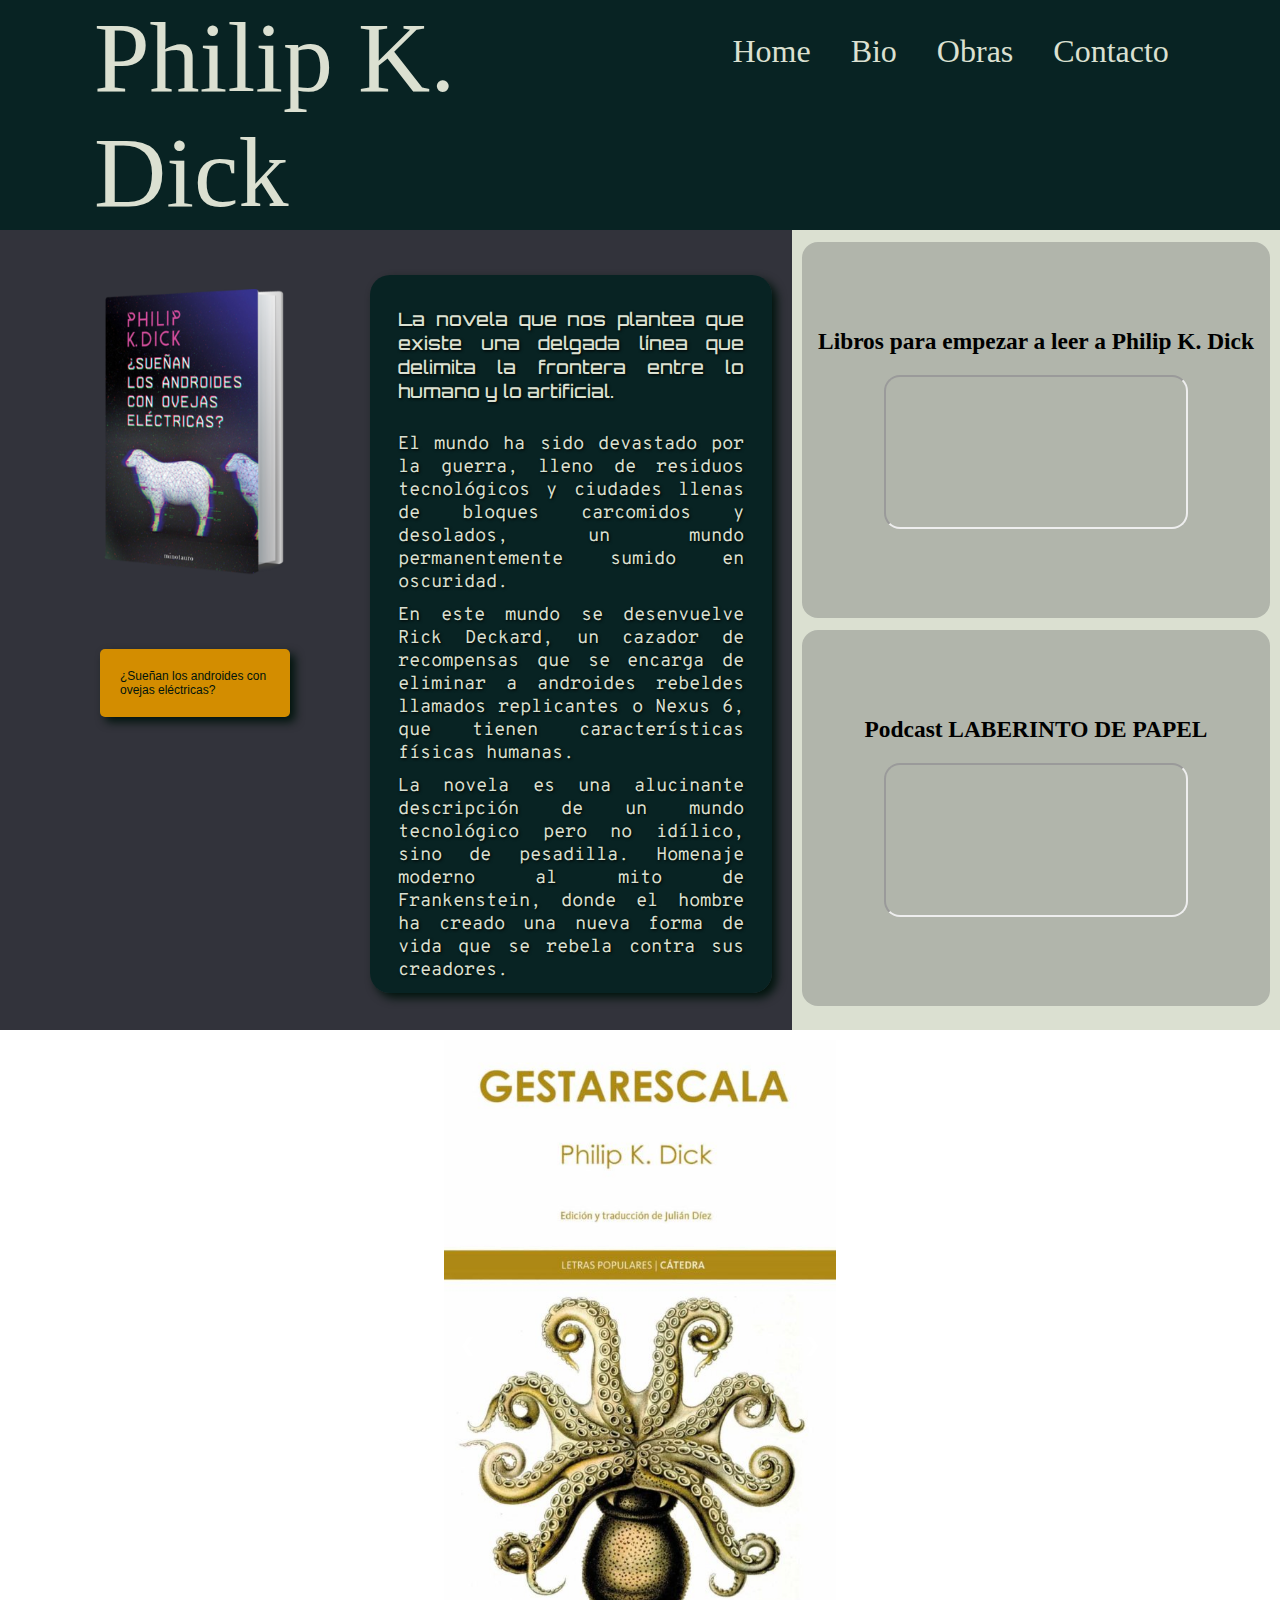
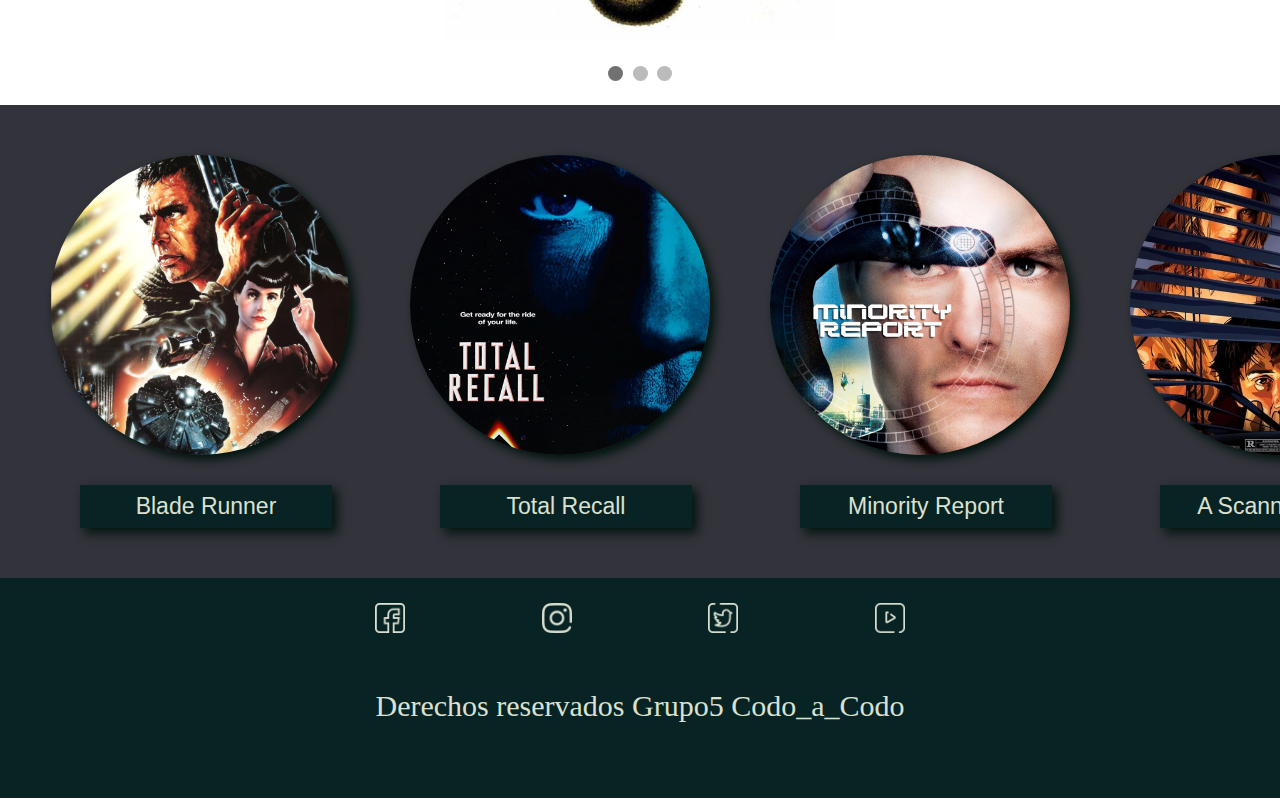
<file: index.html>
<!DOCTYPE html>
<html lang=“es”>

<head>
    <meta charset="utf-8">
    <meta http-equiv="X-UA-Compatible" content="IE=edge">
    <meta name="viewport" content="width=device-width, initial-scale=1.0">
    <title> Philip K. Dick </title>   
    <link rel="STYLESHEET" href="css/estilos.css">
    <link rel="preconnect" href="https://fonts.googleapis.com">
    <link rel="preconnect" href="https://fonts.gstatic.com" crossorigin>
    <link href="https://fonts.googleapis.com/css2?family=Orbitron:wght@400;500&display=swap" rel="stylesheet">
    <link rel="icon" href="img/3.ico" type="image/x-icon">

</head>

<body >
    <div class="contenedor">
    <header class="header" id="header">
        <div class="nombre"> Philip K. Dick </div>
        <nav class="nav">
            <div id="links">
                <a class="links" href="index.html"> Home</a>
                <a class="links" href="bio.html"> Bio</a>
                <a class="links" href="obras.html"> Obras</a>
                <a class="links" href="contacto.html"> Contacto</a>
            </div>
        </nav>
           
    </header>

    <main class="main">
        <audio id="myAudio"> <source src="audio/04 Ruido Digital Zarpado Loop.mp3" type="audio/mpeg"></audio>
        <div id="libro">
            <a href="obras.html" target="_blank" title="Ver"><img src="img/portada.png" alt="portada de libro Sueñan los androides con ovejas electricas" class="ImgLibro" id="ImgLibro"></a>   
            <div id="androides"> <p> ¿Sueñan los androides con ovejas eléctricas?</p> </div>

        </div>

        <div class="info"  id="info"> 
             
            <div class="copete">La novela que nos plantea que existe una delgada línea que delimita la frontera entre lo humano y lo artificial.</div>
                
             <div>El mundo ha sido devastado por la guerra, lleno de residuos tecnológicos y ciudades llenas de bloques carcomidos y desolados, un mundo permanentemente sumido en oscuridad.</div> 
               
              <div> En este mundo se desenvuelve Rick Deckard, un cazador de recompensas que se encarga de eliminar a androides rebeldes llamados replicantes o Nexus 6, que tienen características físicas humanas.</div>

             <div> La novela es una alucinante descripción de un mundo tecnológico pero no idílico, sino de pesadilla. Homenaje moderno al mito de Frankenstein, donde el hombre ha creado una nueva forma de vida que se rebela contra sus creadores. </div>
        
        </div>


    </main>
    


    <section class="section1">
        <div class="carrousel">
            <!--CAROUSEL AQUI-->
            <div class="slideshow-container">
                <div class="mySlides fade">
                    <div class="numbertext"></div>
                    <img class="img" src="img/gestarescala.jpg" style="width:100%" height="600">
                    <div class="text"> </div>
                </div>

                <div class="mySlides fade">
                    <div class="numbertext"></div>
                    <img class="img" src="img/castillo.jpg" style="width:100%" height="600">
                    <div class="text"></div>
                </div>

                <div class="mySlides fade">
                    <div class="numbertext"></div>
                    <img class="img" src="img/esperando el.jpg" style="width:100%" height="600">
                    <div class="text"> </div>
                </div>
                <a class="prev" onclick="plusSlides(-1)">❮</a>
                <a class="next" onclick="plusSlides(1)">❯</a>
            </div>
            <br>
            <div style="text-align:center">
                <span class="dot" onclick="currentSlide(1)"></span>
                <span class="dot" onclick="currentSlide(2)"></span>
                <span class="dot" onclick="currentSlide(3)"></span>
            </div>
        </div>
    </section>
 
 <section class="section2">
     
<div>
     <div class="hover p1">
        
        <div class="front"> 
        
            <p> Adaptacion de:¿Sueñan los androides con ovejas eléctricas? </p>
            <p > Fecha de estreno: 15 de julio de 1982 (Argentina) </p>
            <p > Director: Ridley Scott </p>
        </div>

        <div class="peli">   </div>
      
      
    </div>
      
    <div class="titulo"> Blade Runner </div>
    

</div>


<div >
    <div class="hover p2">
        
        <div class="front"> 
        
            <p > Adaptacion de: Podemos recordarlo por usted al por mayor </p> 
            <p > Fecha de estreno: 1 de junio de 1990 (Estados Unidos) </p>
            <p > Director: Paul Verhoeven </p>
        </div>

        <div class="peli">   </div>
      
      
    </div>
     
   <div class="titulo"> Total Recall </div>
   

</div>


<div>
    <div class="hover p3">
        
        <div class="front"> 
        
            <p > Adaptacion de: El informe de la minoría </p> 
            <p > Fecha de estreno: 17 de junio de 2002 (Estados Unidos) </p>
            <p > Director: Steven Spielberg </p>
        </div>

        <div class="peli">   </div>
      
      
    </div>
    <div class="titulo"> Minority Report </div>

</div>

<div>
    <div class="hover p4">
        
        <div class="front"> 
        
            <p > Adaptacion de: Una mirada a la oscuridad </p> 
            <p > Fecha de estreno:  7 de julio de 2006 (Estados Unidos) </p>
            <p > Director: Richard Linklater </p>
        </div>

        <div class="peli">   </div>
      
      
    </div>
    <div class="titulo"> A Scanner Darkly</div>

</div> 

<div>
    <div class="hover p5">
        
        <div class="front"> 
        
            <p > Adaptacion de: Radio Libre Albemuth </p> 
            <p > Fecha de estreno: 25 de febrero de 2010 </p>
            <p > Director: John Alan Simon </p>
        </div>

        <div class="peli">   </div>
      
      
    </div>
    <div class="titulo"> Radio Free Albemuth</div>
</div> 

<div>
    <div class="hover p6">
        
        <div class="front"> 
        
            <p > Adaptacion de: ¿Sueñan los androides con ovejas eléctricas? </p> 
            <p > Fecha de estreno: 5 de octubre de 2017 (Argentina) </p>
            <p > Director: Denis Villeneuve </p>
        </div>

        <div class="peli">   </div>
      
      
    </div>
    <div class="titulo"> Blade Runner 2049 </div>
</div> 

    </section>
    
    <footer class="footer">
        <div id="icon">
            <a href="https://es-la.facebook.com/" target="_blank" title="Ir a Facebook"><img src="img/face.png"
            alt="facebook" width="30" height="30"> </a>
            <a href="https://instagram.com" target="_blank" title="Ir a Instagram"><img src="img/insta.png" alt="instagram" width="30" height="30"></a>
            <a href="https://twitter.com/home?lang=es" target="_blank" title="Ir a Twitter"><img src="img/tw.png" alt="twitter" width="30" height="30"></a>
            <a href="https://www.youtube.com/" target="_blank" title="Ir a Youtube"><img src="img/youtube.png" alt="youtube" width="30" height="30"></a>
        </div>

        <div>
            <p>Derechos reservados Grupo5 Codo_a_Codo</p>
        </div>
    </footer>
    <script src="js/carousel.js"></script>
</body>

<sidebar class="sidebar">
    
    <div class="video1"> 
        <h3>Libros para empezar a leer a Philip K. Dick</h3>
        <iframe class="yt1" src="https://www.youtube.com/embed/LS0AhMxl1e0?start=13" title="YouTube video player"  allow="accelerometer; autoplay; clipboard-write; encrypted-media; gyroscope; picture-in-picture; web-share" allowfullscreen></iframe>
    
    </div>
    <div class="video2">
        <h3>Podcast LABERINTO DE PAPEL</h3>
        <iframe class="yt1" src="https://www.youtube.com/embed/ibJP7_Nakm4?start=96" title="YouTube video player" allow="accelerometer; autoplay; clipboard-write; encrypted-media; gyroscope; picture-in-picture; web-share" allowfullscreen></iframe>
    </div>


</sidebar>

</div>

</html>
</file>
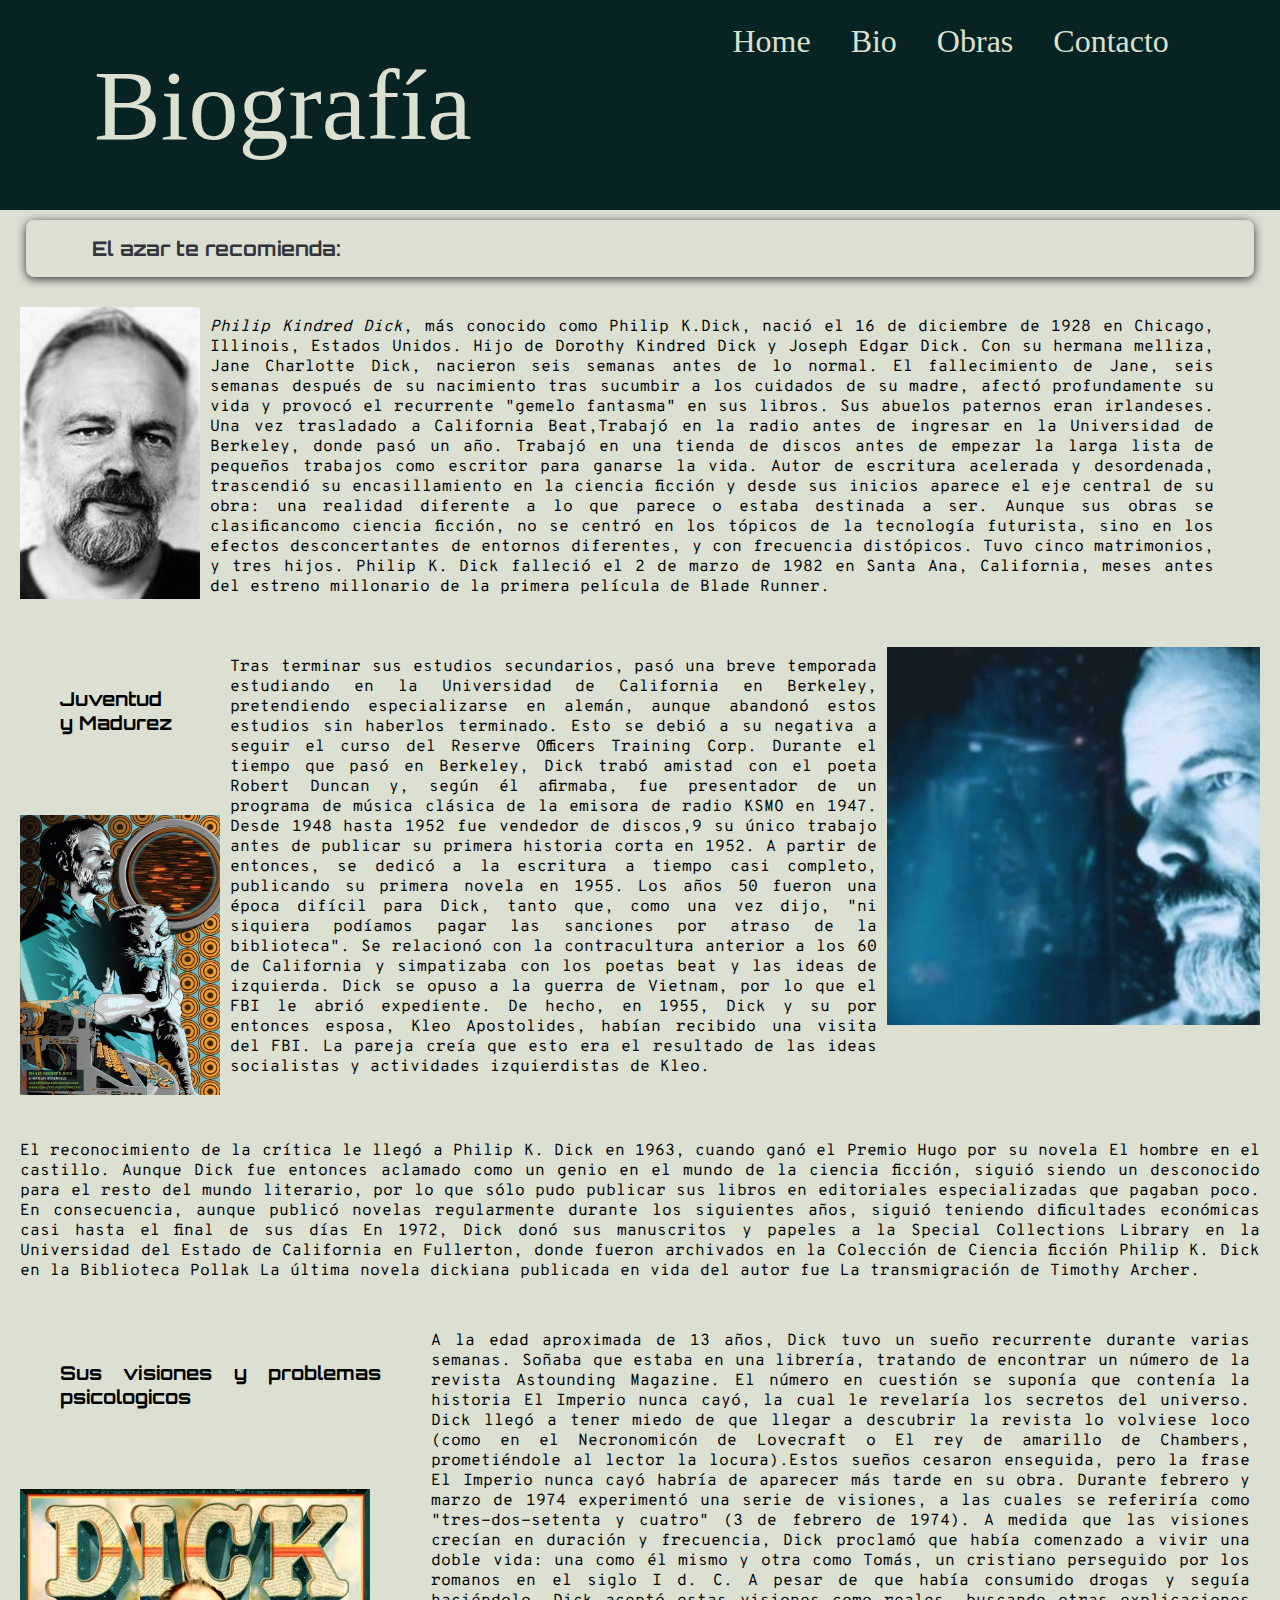
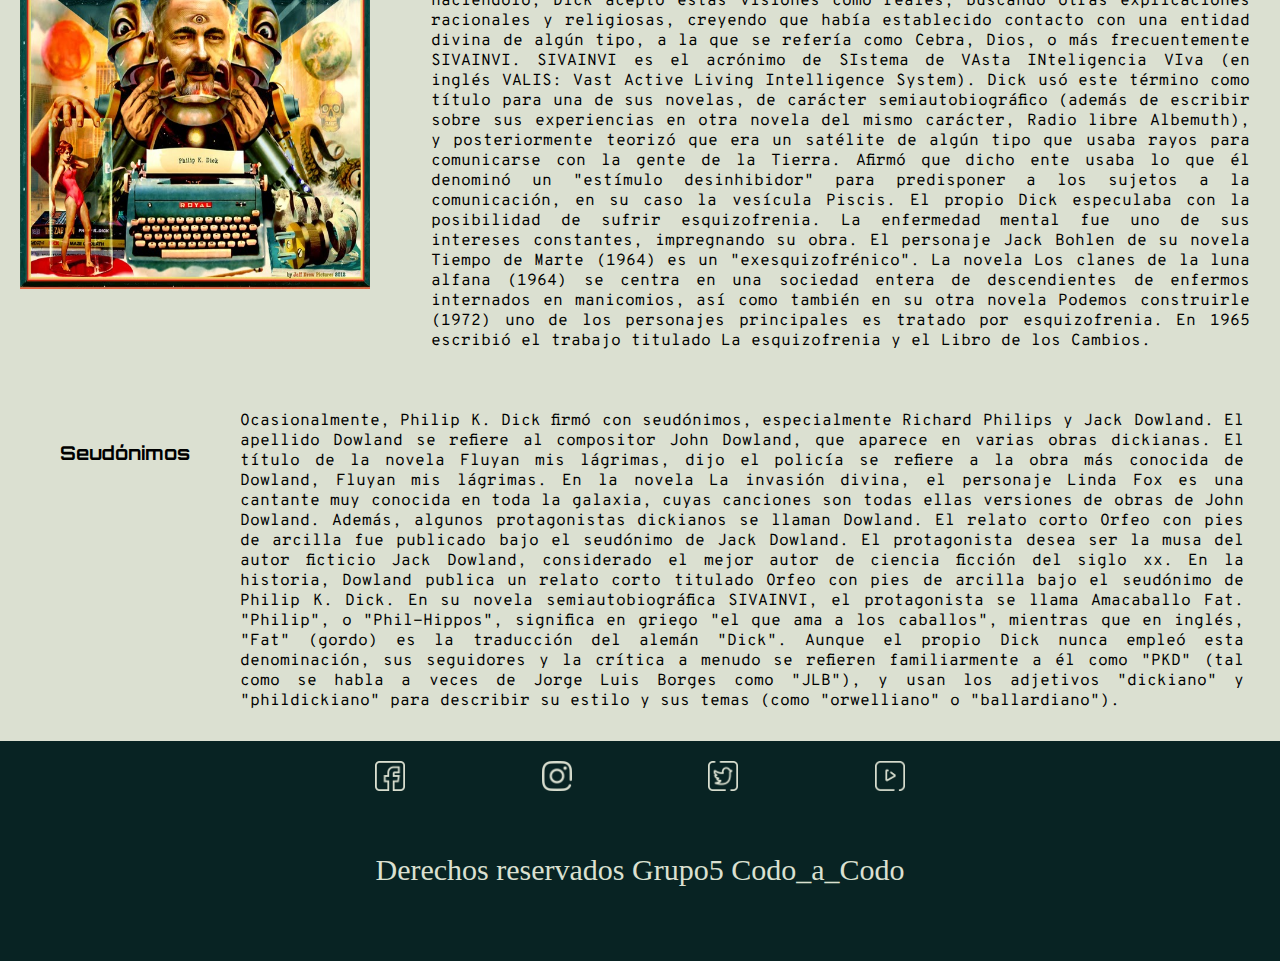
<file: bio.html>
<!DOCTYPE html>
<html lang=“es”>

<head>
    <meta charset="utf-8" />
    <meta http-equiv="X-UA-Compatible" content="IE=edge">
    <meta name="viewport" content="width=device-width, initial-scale=1.0">
    <link rel="stylesheet" href="https://necolas.github.io/normalize.css/8.0.1/normalize.css">
    <link rel="STYLESHEET" href="css/estilosbio.css">
    <title>Biografía</title>
    <link rel="preconnect" href="https://fonts.googleapis.com">
    <link rel="preconnect" href="https://fonts.gstatic.com" crossorigin>
    <link href="https://fonts.googleapis.com/css2?family=Orbitron:wght@400;500&family=Roboto+Mono&display=swap" rel="stylesheet">
    <link rel="icon" href="img/3.ico" type="image/x-icon">
</head>

<body class="contenedor">
    <header class="header">
        <div class="nombre"> Biografía </div>
        <nav class="nav">
            <div id="links">
                <a class="links" href="index.html"> Home</a>
                <a class="links" href="bio.html"> Bio</a>
                <a class="links" href="obras.html"> Obras</a>
                <a class="links" href="contacto.html"> Contacto</a>
            </div>
        </nav>
    </header>

    <main id="bio2" class="main">
      <div id="api">
        <h2>El azar te recomienda: </h2>
        <div id="data_api"></div>
      </div>
        <div class="fila"> 
            <!--<h2 class="h2">Biografía</h2>-->

            <div>
                <img src="img/Philip-K-Dick.jpg" alt="Philip-K-Dick" class="Imgbio1">
            </div>

            <div class="texto" class="end">

               <p>   <span> Philip Kindred Dick</span>, más conocido como Philip K.Dick, nació el 16 de diciembre de 1928 en Chicago,
                Illinois, Estados Unidos.

                Hijo de Dorothy Kindred Dick y Joseph Edgar Dick. Con su hermana melliza, Jane Charlotte Dick, nacieron
                seis semanas antes de lo normal. El fallecimiento de Jane, seis semanas después de su nacimiento tras sucumbir a los
                cuidados de su madre, afectó profundamente su vida y provocó el recurrente "gemelo fantasma" en sus libros. 
                Sus abuelos paternos eran irlandeses.
                
                Una vez trasladado a California Beat,Trabajó en la radio antes de ingresar en la Universidad de
                Berkeley, donde pasó un año.
                Trabajó en una tienda de discos antes de empezar la larga lista de pequeños trabajos como escritor para
                ganarse la vida.

                Autor de escritura acelerada y desordenada, trascendió su encasillamiento en la ciencia ficción y desde
                sus inicios aparece el eje central de su obra: una realidad diferente a lo que parece o estaba destinada a ser.
                Aunque sus obras se clasificancomo ciencia ficción, no se centró en los tópicos de la tecnología futurista, 
                sino en los efectos desconcertantes de entornos diferentes, y con frecuencia distópicos.
                Tuvo cinco matrimonios, y tres hijos.
                Philip K. Dick falleció el 2 de marzo de 1982 en Santa Ana, California, meses antes del estreno
                millonario de la primera película de Blade Runner. </p> 
                
            </div>
        </div>
        
        <div class="fila">
             <div>
            <h2 class="h2">Juventud y Madurez </h2> 
            <div class="foto"> <img src="img/philip_k_dick_gato.jpg" alt="Philip-K-Dick" width="200vw" height="280vh">   </div>
        </div>
            <div class="texto">               
                Tras terminar sus estudios secundarios, pasó una breve temporada estudiando en la Universidad de California      en  Berkeley, pretendiendo especializarse en alemán, aunque abandonó estos estudios sin haberlos terminado. Esto se debió a su negativa a seguir el curso del Reserve Officers Training Corp.
                Durante el tiempo que pasó en Berkeley, Dick trabó amistad con el poeta Robert Duncan y, según él afirmaba, fue presentador de un programa de música clásica de la emisora de radio KSMO en 1947. Desde 1948 hasta 1952 fue vendedor de discos,9​ su único trabajo antes de publicar su primera historia corta en 1952. A partir de entonces, se dedicó a la escritura a tiempo casi completo, publicando su primera novela en 1955.
                Los años 50 fueron una época difícil para Dick, tanto que, como una vez dijo, "ni siquiera podíamos pagar las sanciones por atraso de la biblioteca". Se relacionó con la contracultura anterior a los 60 de California y simpatizaba con los poetas beat y las ideas de izquierda.
                Dick se opuso a la guerra de Vietnam, por lo que el FBI le abrió expediente. De hecho, en 1955, Dick y su por entonces esposa, Kleo Apostolides, habían recibido una visita del FBI. La pareja creía que esto era el resultado de las ideas socialistas y actividades izquierdistas de Kleo. 
                
            </div>

          
              
            <div id="dick"> 
              
              <img id="dick" src="img/PKD-Azul1.png" alt="Philip-K-Dick" class="Imgbio2">   

            </div>
        </div>

        <div class="fila">El reconocimiento de la crítica le llegó a Philip K. Dick en 1963, cuando ganó el Premio Hugo por su novela El hombre en el castillo.​ Aunque Dick fue entonces aclamado como un genio en el mundo de la ciencia ficción, siguió siendo un desconocido para el resto del mundo literario, por lo que sólo pudo publicar sus libros en editoriales especializadas que pagaban poco. En consecuencia, aunque publicó novelas regularmente durante los siguientes años, siguió teniendo dificultades económicas casi hasta el final de sus días
            En 1972, Dick donó sus manuscritos y papeles a la Special Collections Library en la Universidad del Estado de California en Fullerton, donde fueron archivados en la Colección de Ciencia ficción Philip K. Dick en la Biblioteca Pollak
            La última novela dickiana publicada en vida del autor fue La transmigración de Timothy Archer.               
         </div>

        <div class="fila">
            <div  >
            <h2 class="h2">Sus visiones y problemas psicologicos</h2>
            <img class="foto" src="img/future.jpg" alt="Philip K. Dick" width="350vw" height="400vh" >
            </div>
            <div class="texto"> 
             
             A la edad aproximada de 13 años, Dick tuvo un sueño recurrente durante varias semanas. Soñaba que estaba en una librería, tratando de encontrar un número de la revista Astounding Magazine. El número en cuestión se suponía que contenía la historia El Imperio nunca cayó, la cual le revelaría los secretos del universo.  Dick llegó a tener miedo de que llegar a descubrir la revista lo volviese loco (como en el Necronomicón de Lovecraft o El rey de amarillo de Chambers, prometiéndole al lector la locura).​
             Estos sueños cesaron enseguida, pero la frase El Imperio nunca cayó habría de aparecer más tarde en su obra.
             Durante febrero y marzo de 1974 experimentó una serie de visiones, a las cuales se referiría como "tres-dos-setenta y cuatro" (3 de febrero de 1974). A medida que las visiones crecían en duración y frecuencia, Dick proclamó que había comenzado a vivir una doble vida: una como él mismo y otra como Tomás, un cristiano perseguido por los romanos en el siglo I d. C. A pesar de que había consumido drogas y seguía haciéndolo, Dick aceptó estas visiones como reales, buscando otras explicaciones racionales y religiosas, creyendo que había establecido contacto con una entidad divina de algún tipo, a la que se refería como Cebra, Dios, o más frecuentemente SIVAINVI. SIVAINVI es el acrónimo de SIstema de VAsta INteligencia VIva (en inglés VALIS: Vast Active Living Intelligence System). Dick usó este término como título para una de sus novelas, de carácter semiautobiográfico (además de escribir sobre sus experiencias en otra novela del mismo carácter, Radio libre Albemuth), y posteriormente teorizó que era un satélite de algún tipo que usaba rayos para comunicarse con la gente de la Tierra. Afirmó que dicho ente usaba lo que él denominó un "estímulo desinhibidor" para predisponer a los sujetos a la comunicación, en su caso la vesícula Piscis.
             El propio Dick especulaba con la posibilidad de sufrir esquizofrenia. La enfermedad mental fue uno de sus intereses constantes, impregnando su obra. El personaje Jack Bohlen de su novela Tiempo de Marte (1964) es un "exesquizofrénico". La novela Los clanes de la luna alfana (1964) se centra en una sociedad entera de descendientes de enfermos internados en manicomios, así como también en su otra novela Podemos construirle (1972) uno de los personajes principales es tratado por esquizofrenia. En 1965 escribió el trabajo titulado La esquizofrenia y el Libro de los Cambios.
            </div>

        </div>

        <div class="fila">

            <h2 class="h2">Seudónimos</h2>

            <div class="texto"> 
                Ocasionalmente, Philip K. Dick firmó con seudónimos, especialmente Richard Philips y Jack Dowland. El apellido Dowland se refiere al compositor John Dowland, que aparece en varias obras dickianas. El título de la novela Fluyan mis lágrimas, dijo el policía se refiere a la obra más conocida de Dowland, Fluyan mis lágrimas. En la novela La invasión divina, el personaje Linda Fox es una cantante muy conocida en toda la galaxia, cuyas canciones son todas ellas versiones de obras de John Dowland. Además, algunos protagonistas dickianos se llaman Dowland.

                El relato corto Orfeo con pies de arcilla fue publicado bajo el seudónimo de Jack Dowland. El protagonista desea ser la musa del autor ficticio Jack Dowland, considerado el mejor autor de ciencia ficción del siglo xx. En la historia, Dowland publica un relato corto titulado Orfeo con pies de arcilla bajo el seudónimo de Philip K. Dick.

                En su novela semiautobiográfica SIVAINVI, el protagonista se llama Amacaballo Fat. "Philip", o "Phil-Hippos", significa en griego "el que ama a los caballos", mientras que en inglés, "Fat" (gordo) es la traducción del alemán "Dick".

                Aunque el propio Dick nunca empleó esta denominación, sus seguidores y la crítica a menudo se refieren familiarmente a él como "PKD" (tal como se habla a veces de Jorge Luis Borges como "JLB"), y usan los adjetivos "dickiano" y "phildickiano" para describir su estilo y sus temas (como "orwelliano" o "ballardiano").
            </div>

        </div> 
       
    </main>
 <footer class="footer">
    <div id="icon">
        <a href="https://es-la.facebook.com/" target="_blank" title="Ir a Facebook"><img src="img/face.png"
        alt="facebook" width="30" height="30"> </a>
        <a href="https://instagram.com" target="_blank" title="Ir a Instagram"><img src="img/insta.png" alt="instagram" width="30" height="30"></a>
        <a href="https://twitter.com/home?lang=es" target="_blank" title="Ir a Twitter"><img src="img/tw.png" alt="twitter" width="30" height="30"></a>
        <a href="https://www.youtube.com/" target="_blank" title="Ir a Youtube"><img src="img/youtube.png" alt="youtube" width="30" height="30"></a>
    </div>
</div>

    <div>
        <p>Derechos reservados Grupo5 Codo_a_Codo</p>
    </div>

  </footer>

<script>
    const apiUrl = "https://openlibrary.org/authors/OL274606A/works.json?limit=500"
    var arrayLibros = [];
    async function obtenerObras() {
      try {
        let j = 0;
        const response = await fetch(apiUrl);
        const data = await response.json();
        
        for (i = 0; i < 450; i++) {
          if (data.entries[i].authors.length < 3) {
            if (data.entries[i].title.length < 42) {
              arrayLibros[j] = data.entries[i].title;
              j++;
            }
          }
        }
        console.log(arrayLibros);
        randomBook();

        myTimer = setInterval(function () { randomBook() }, 3500);

        function getRandomInt(min, max) {
          min = Math.ceil(min);
          max = Math.floor(max);
          return Math.floor(Math.random() * (max - min) + min);
        }
        function randomBook() {
          let randomNumber = getRandomInt(0, arrayLibros.length);
          document.getElementById("data_api").innerHTML = `${arrayLibros[randomNumber]}`;
          
        }
      }
      catch (error) { console.log('Ocurrió un error grave', error) }
    }
    obtenerObras()
  </script>

</body>
</html>
</file>
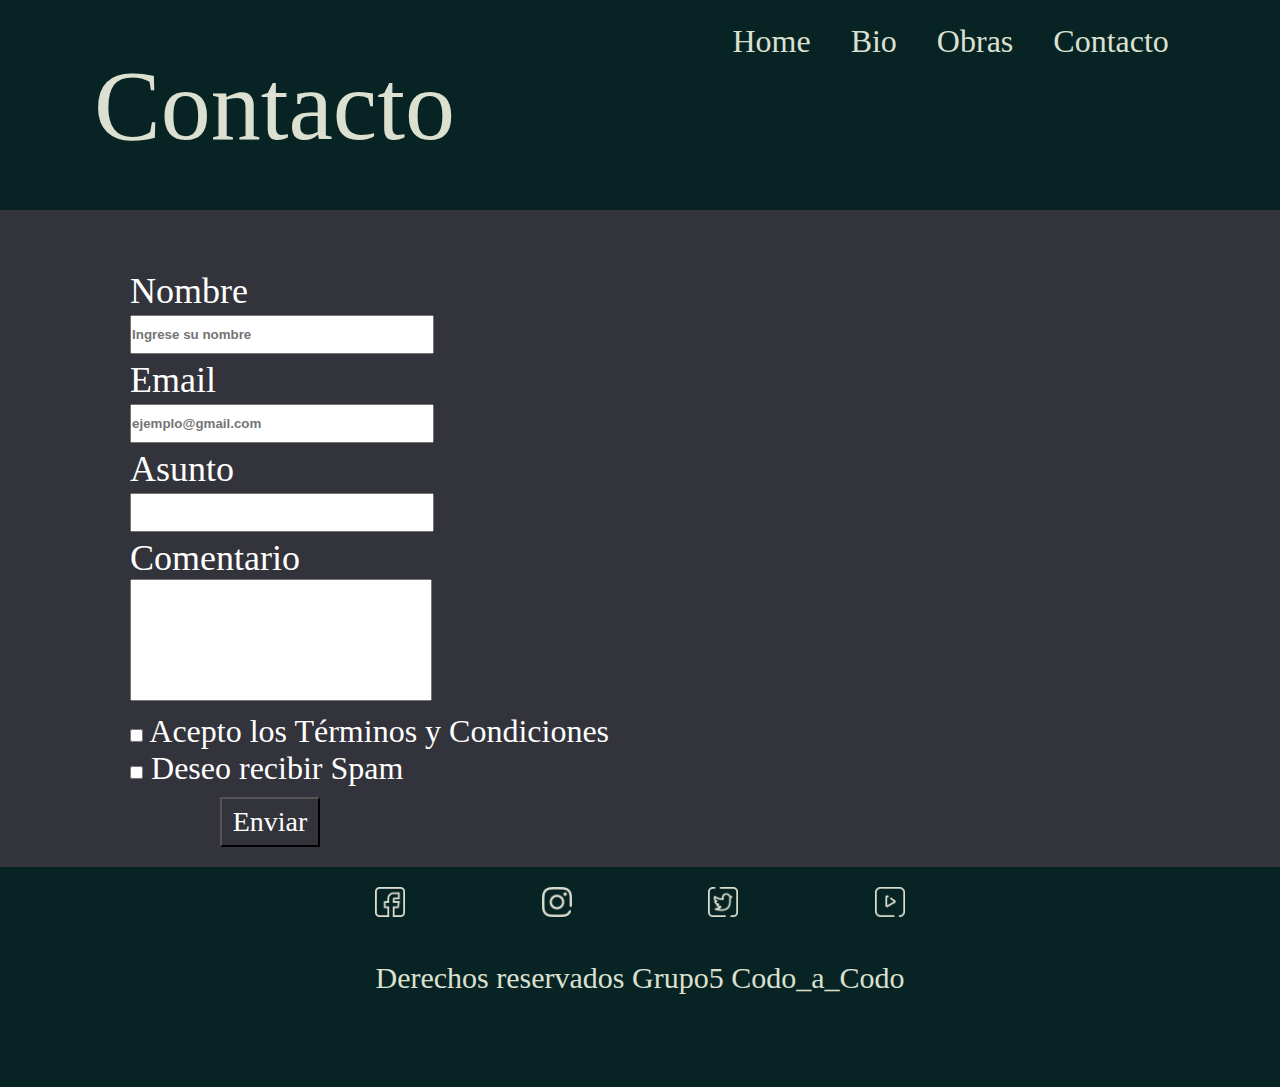
<file: contacto.html>
<!DOCTYPE html>
<html lang=“es”>

<head>
  <meta charset="utf-8" />
  <meta http-equiv="" X-UA-Compatible" content="IE=edge">
  <meta name="viewport" content="width=device-width, initial-scale=1.0">
  <link rel="stylesheet" href="https://necolas.github.io/normalize.css/8.0.1/normalize.css">
  <link rel="stylesheet" href="css/estiloscontacto.css">
  <title>Contacto</title>
  <link rel="stylesheet" href="https://use.fontawesome.com/releases/v5.15.4/css/all.css"
    integrity="sha384-DyZ88mC6Up2uqS4h/KRgHuoeGwBcD4Ng9SiP4dIRy0EXTlnuz47vAwmeGwVChigm" crossorigin="anonymous" />
  <link rel="icon" href="img/3.ico" type="image/x-icon">
</head>

<body class="contenedor">
  <header class="header">
    <div class="nombre"> Contacto </div>
    <nav class="nav">
      <div id="links">
        <a class="links" href="index.html"> Home</a>
        <a class="links" href="bio.html"> Bio</a>
        <a class="links" href="obras.html"> Obras</a>
        <a class="links" href="contacto.html"> Contacto</a>
      </div>
    </nav>
  </header>


  <main class="main">
    <div class="container_contacto">
      <form action="main.js" class="form" id="formulario">
        <!-- /** ! user name Input **/ -->
        <div id="div_nombre_label">
          <i class="fas fa-user"></i>
          <label for="nombre">Nombre</label>
        </div>
        <div id="div_nombre_input">
          <input type="text" name="nombre" id="nombre" placeholder="Ingrese su nombre">
          <i id="failure_nombre" class="fas fa-exclamation-circle failure-icon"></i>
          <i class="far fa-check-circle success-icon"></i>
          <div class="error"></div>
        </div>
        <!-- /** ! Email Input **/ -->
        <div id="div_email_label">
          <i class="far fa-envelope"></i>
          <label for="email">Email</label>
        </div>
        <div id="div_email_input">
          <input type="email" name="email" id="email" placeholder="ejemplo@gmail.com" />
          <i class="fas fa-exclamation-circle failure-icon"></i>
          <i class="far fa-check-circle success-icon"></i>
          <div class="error"></div>
        </div>
        <!-- /** ! Asunto Input **/ -->
        <div id="div_asunto_label">
          <label for="asunto">Asunto</label>
        </div>
        <div id="div_asunto_input">
          <input type="text" name="asunto" id="asunto" placeholder="" />
          <i class="fas fa-exclamation-circle failure-icon"></i>
          <i class="far fa-check-circle success-icon"></i>
          <div class="error"></div>
        </div>
        <!-- /** ! Comentario Input **/ -->
        <div id="div_comentario_label">
          <label for="comentario">Comentario</label>
        </div>
        <div id="div_comentario_input">
          <textarea name="comentario" id="comentario" cols="21  " rows="8" maxlength="300"
            style="resize: none"></textarea>
          <i class="fas fa-exclamation-circle failure-icon"></i>
          <i class="far fa-check-circle success-icon"></i>
          <div class="error"></div>
        </div>
        <div id="div_terminos_spam">
          <input type="checkbox" name="terminos" id="terminos">
          Acepto los Términos y Condiciones
          <div class="error"></div>

          <input class="formulario__checkbox" type="checkbox" name="spam" id="spam">
          Deseo recibir Spam
          <div class="error"></div>
        </div>
        <!-- /** ! Boton Enviar**/ -->
        <div id="boton_enviar">
          <button id="btn_enviar" type="submit" id="submit" class="_btn">Enviar</button>
        </div>
      </form>
    </div>

    <script src="js/contacto.js"></script>
  </main>
  <footer class="footer">
    <div id="icon">
      <a href="https://es-la.facebook.com/" target="_blank" title="Ir a Facebook"><img src="img/face.png"
      alt="facebook" width="30" height="30"> </a>
      <a href="https://instagram.com" target="_blank" title="Ir a Instagram"><img src="img/insta.png" alt="instagram" width="30" height="30"></a>
      <a href="https://twitter.com/home?lang=es" target="_blank" title="Ir a Twitter"><img src="img/tw.png" alt="twitter" width="30" height="30"></a>
      <a href="https://www.youtube.com/" target="_blank" title="Ir a Youtube"><img src="img/youtube.png" alt="youtube" width="30" height="30"></a>
  </div>
    <div>
      <p>Derechos reservados Grupo5 Codo_a_Codo</p>
    </div>
    <div>

    </div>
  </footer>
  
</body>
</html>
</file>
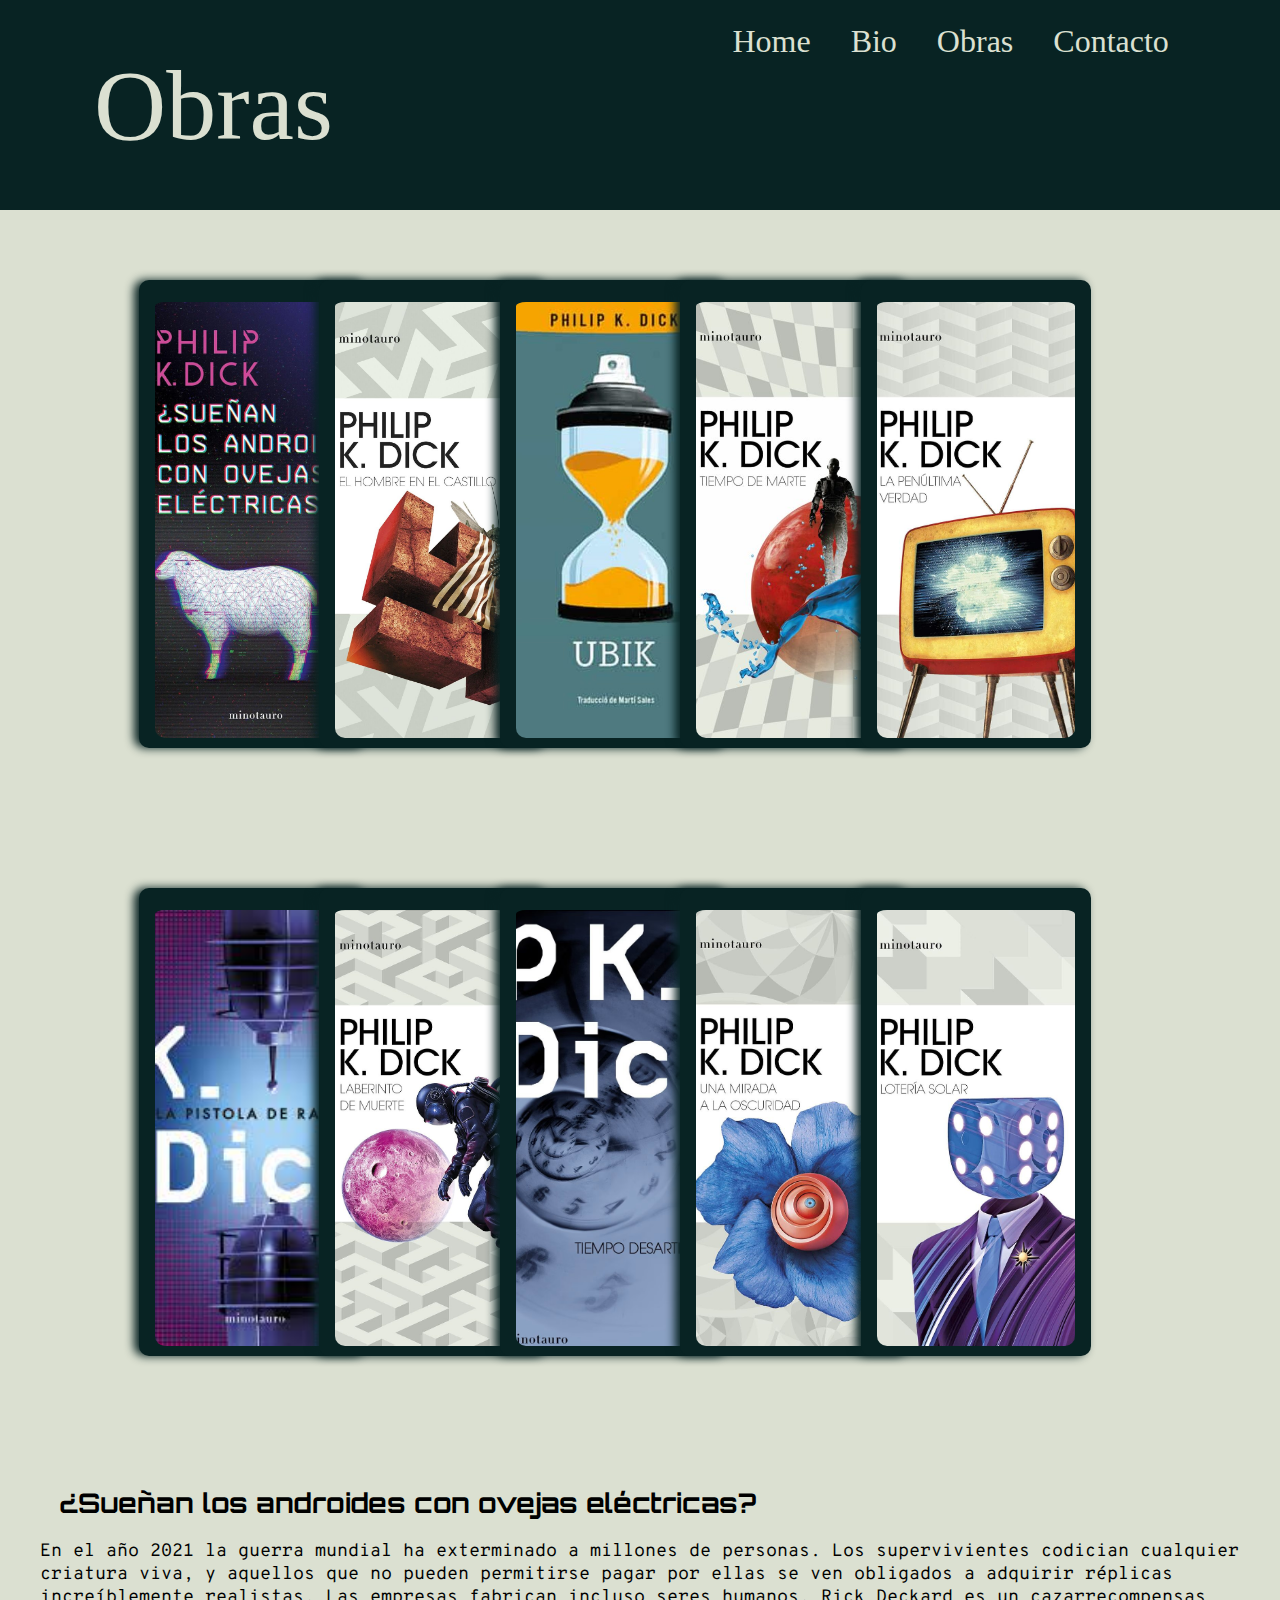
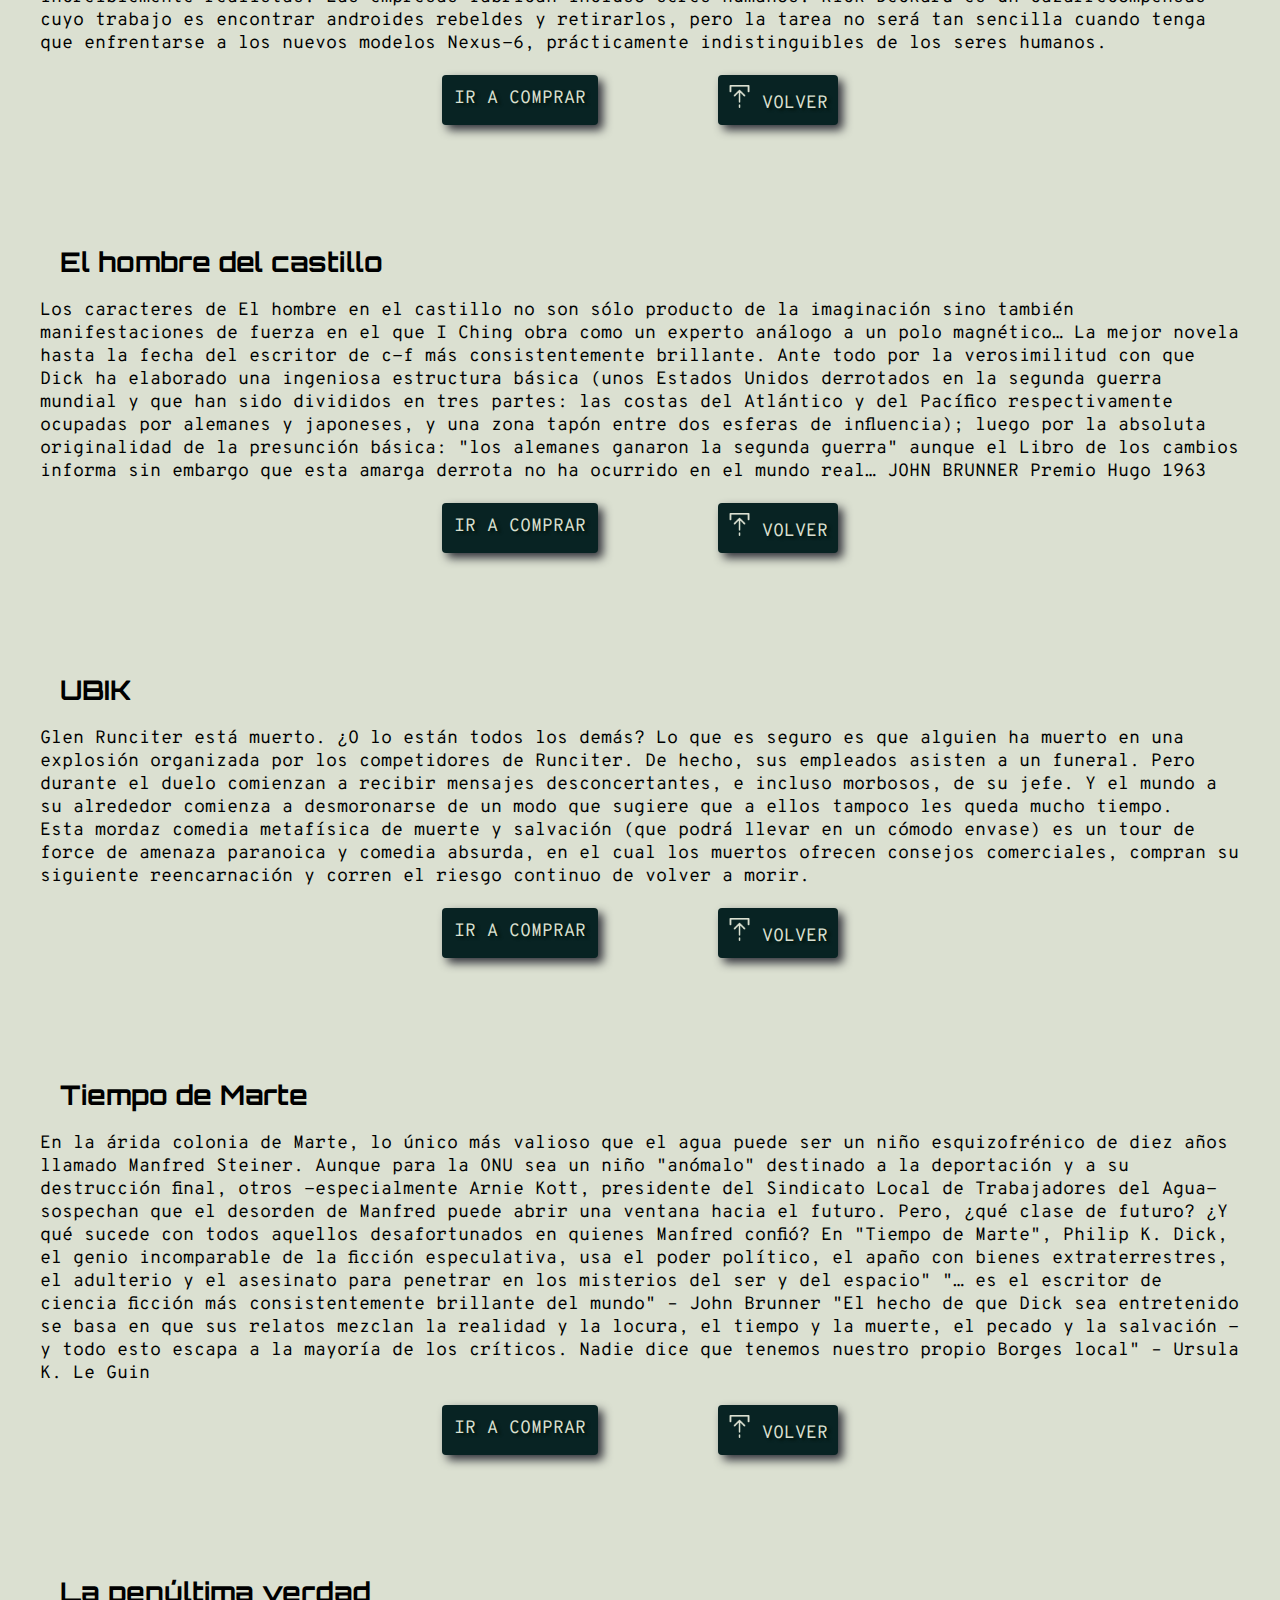
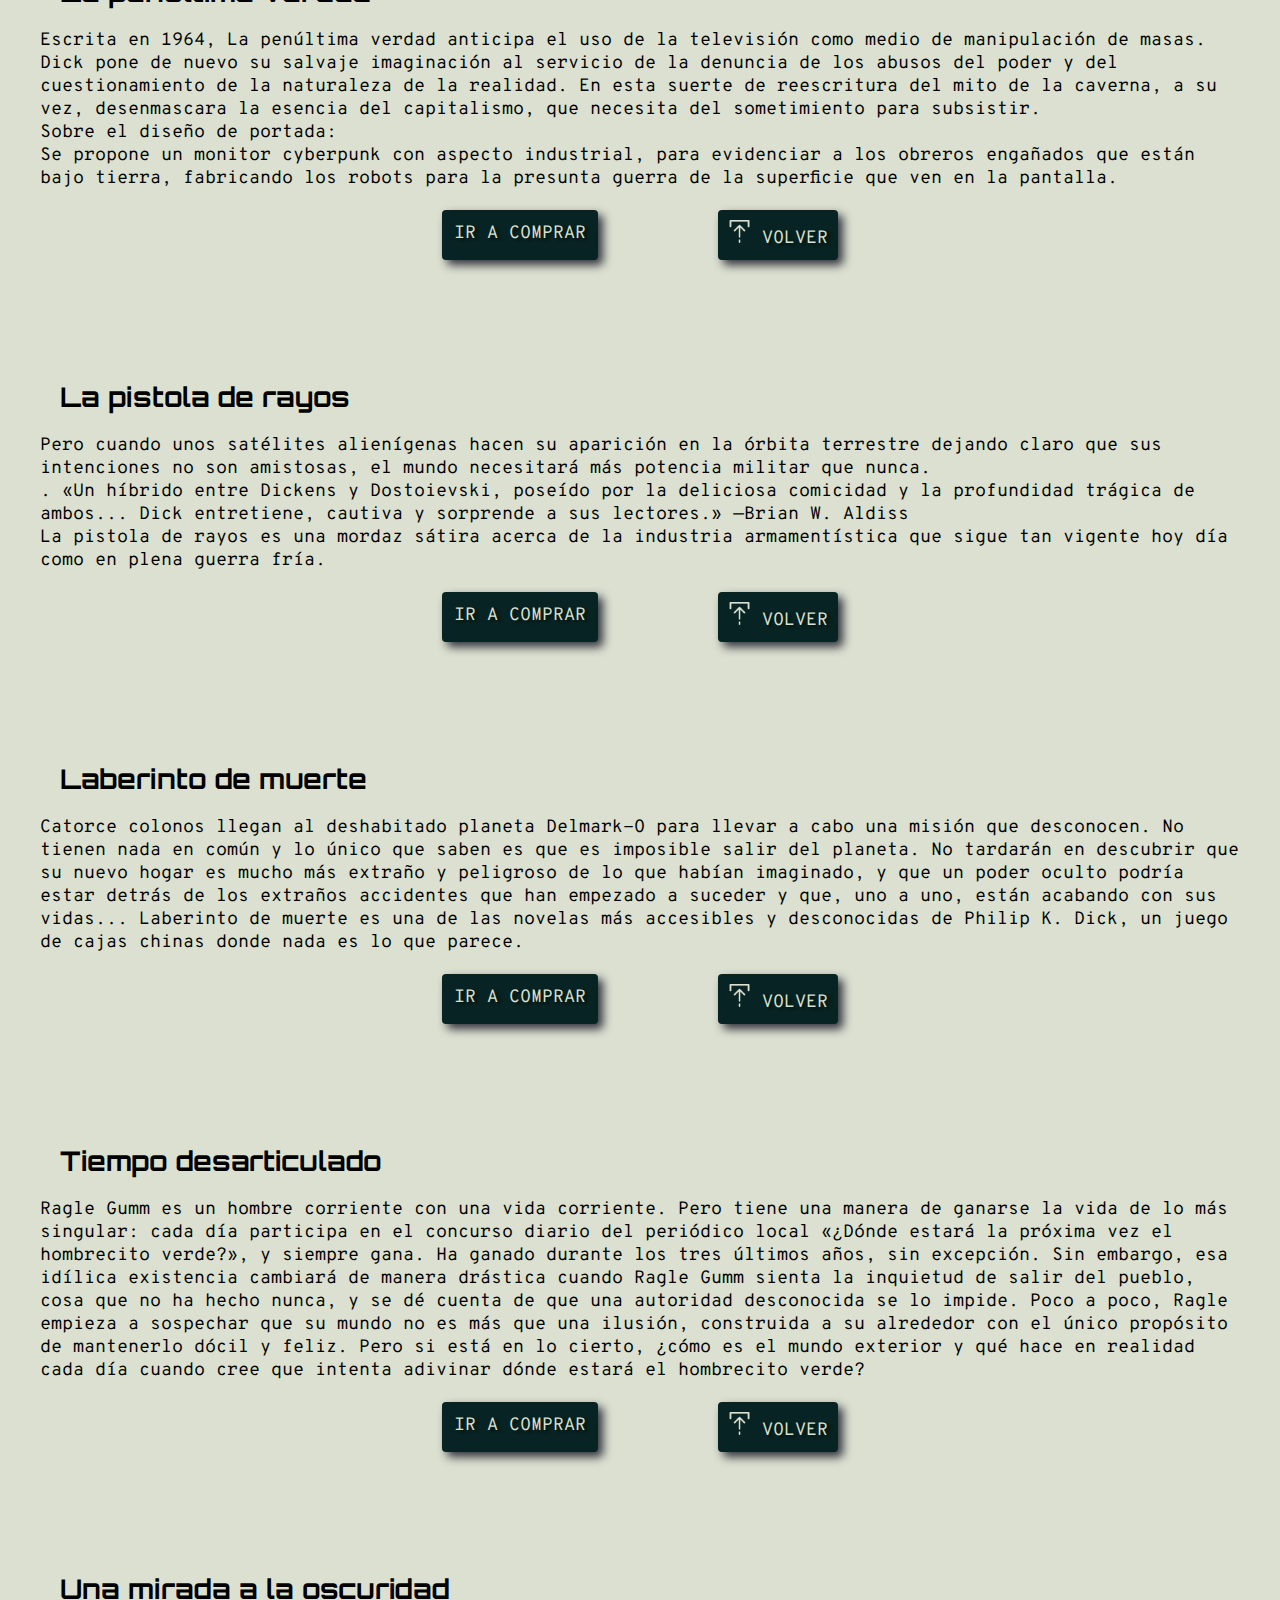
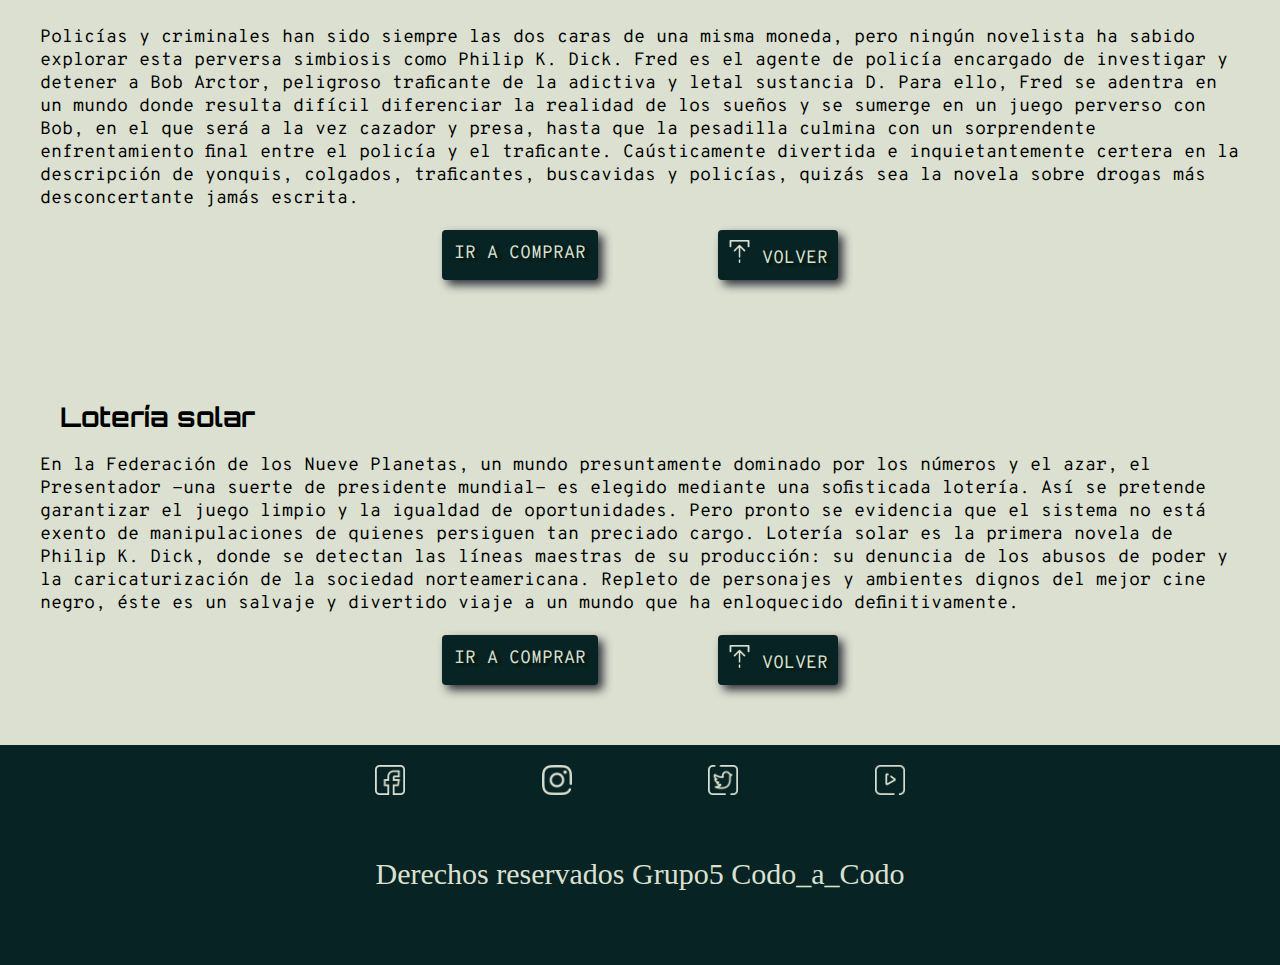
<file: obras.html>
<!DOCTYPE html>
<html lang=“es”>

<head>
    <meta charset="utf-8" />
    <meta http-equiv="X-UA-Compatible" content="IE=edge">
    <meta name="viewport" content="width=device-width, initial-scale=1.0">
    <link rel="stylesheet" href="https://necolas.github.io/normalize.css/8.0.1/normalize.css">
    <link rel="STYLESHEET" href="css/estilosobras.css">
    <title>Obras</title>
    <link rel="preconnect" href="https://fonts.googleapis.com">
    <link rel="preconnect" href="https://fonts.gstatic.com" crossorigin>
    <link href="https://fonts.googleapis.com/css2?family=Orbitron:wght@400;500&family=Roboto+Mono&display=swap" rel="stylesheet">
    <link rel="icon" href="img/3.ico" type="image/x-icon">
</head>

<body class="contenedor">
    <header class="header">
        <div class="nombre"> Obras </div>
        <nav class="nav">
            <div id="links">
                <a class="links" href="index.html"> Home</a>
                <a class="links" href="bio.html"> Bio</a>
                <a class="links" href="obras.html"> Obras</a>
                <a class="links" href="contacto.html"> Contacto</a>
            </div>
        </nav>
    </header>

    <main class="main" id="main">

        <div class="cont-cards">
            <div class="cards">
                <a href="#oveja" title="¿De qué se trata?"> <img class="img" src="img/oveja.jpg"
                        alt="portada de libro Sueñan los androides con ovejas electricas" width="100vw" height="200vh">
                </a>
            </div>
            <div class="cards c-2">
                <a href="#castillo" title="¿De qué se trata?"> <img class="img" src="img/castillo.jpg"
                        alt="portada de libro Sueñan los androides con ovejas electricas" width="100%" height="100%">
                </a>
            </div>
            <div class="cards c-3">
                <a href="#ubik" title="¿De qué se trata?"> <img class="img" src="img/ubik.jpg"
                        alt="portada de libro UBIK" width="100%" height="100%"> </a>
            </div>
            <div class="cards c-4">
                <a href="#marte" title="¿De qué se trata?"> <img class="img" src="img/tiempo de marte.jpg"
                        alt="portada de libro Tiempo de Marte" width="100%" height="100%"> </a>
            </div>
            <div class="cards c-5">
                <a href="#verdad" title="¿De qué se trata?"> <img class="img" src="img/verdad.jpg"
                        alt="portada de libro La penúltima verdad" width="100%" height="100%"> </a>
            </div>
        </div>

        <div class="cont-cards">
            <div class="cards c-6">
                <a href="#rayos" title="¿De qué se trata?"><img class="img" src="img/la-pistola-de-rayos.jpg"
                        alt="Portada libro La pistola de rayos" width="100%" height="100%"> </a>
            </div>
            <div class="cards c-7">
                <a href="#laberinto" title="¿De qué se trata?"><img class="img" src="img/laberinto-de-muerte.jpg"
                        alt="portada de libro Laberinto de muerte " width="100%" height="100%"> </a>
            </div>
            <div class="cards c-8">
                <a href="#tiempo" title="¿De qué se trata?"> <img class="img" src="img/tiempo_desarticulado.jpg"
                        alt="portada de libro Tiempo desarticulado" width="100%" height="100%"> </a>
            </div>
            <div class="cards c-9">
                <a href="#oscuridad" title="¿De qué se trata?"> <img class="img" src="img/una-mirada-oscuridad.jpg"
                        alt="portada de libro Una mirada a la oscuridad" width="100%" height="100%"> </a>
            </div>
            <div class="cards c-10">
                <a href="#solar" title="¿De qué se trata?"><img class="img" src="img/loteria-solar.jpg"
                        alt="portada de libro Loteria solar" width="100%" height="100%"> </a>
            </div>
        </div>
    </main>

    <section class="obras">

        <div class=resumen id="oveja">
            <h2>¿Sueñan los androides con ovejas eléctricas?</h2>
            En el año 2021 la guerra mundial ha exterminado a millones de personas. Los supervivientes codician
            cualquier criatura viva, y aquellos que no pueden permitirse pagar por ellas se ven obligados a adquirir
            réplicas increíblemente realistas.

            Las empresas fabrican incluso seres humanos. Rick Deckard es un cazarrecompensas cuyo trabajo es encontrar
            androides rebeldes y retirarlos, pero la tarea no será tan sencilla cuando tenga que enfrentarse a los
            nuevos modelos Nexus-6, prácticamente indistinguibles de los seres humanos.
            
        <div>
            <a class="comprar" href="https://tienda.planetadelibros.com.ar/products/suenan-los-androides-con-ovejas-electricas" title="Ir a Planeta de Libro" target="_blank"> IR A COMPRAR</a>
               
            <a class="volver" href="#main" title=""><img src="img/subir.png" alt="subir" width="23" height="23"> VOLVER </a>
        </div>

        </div>

        <div class=resumen id="castillo">
            <h2>El hombre del castillo </h2>
            Los caracteres de El hombre en el castillo no son sólo producto de la imaginación sino también
            manifestaciones de fuerza en el que I Ching obra como un experto análogo a un polo magnético… La mejor
            novela hasta la fecha del escritor de c-f más consistentemente brillante. Ante todo por la verosimilitud con
            que Dick ha elaborado una ingeniosa estructura básica (unos Estados Unidos derrotados en la segunda guerra
            mundial y que han sido divididos en tres partes: las costas del Atlántico y del Pacífico respectivamente
            ocupadas por alemanes y japoneses, y una zona tapón entre dos esferas de influencia); luego por la absoluta
            originalidad de la presunción básica: "los alemanes ganaron la segunda guerra" aunque el Libro de los
            cambios informa sin embargo que esta amarga derrota no ha ocurrido en el mundo real…

            JOHN BRUNNER
            Premio Hugo 1963
            <div>
                <a class="comprar" href="https://tienda.planetadelibros.com.ar/products/el-hombre-en-el-castillo" title="Ir a Planeta de Libros" target="_blank"> IR A COMPRAR</a>
                   
                <a class="volver" href="#main" title=""><img src="img/subir.png" alt="subir" width="23" height="23"> VOLVER </a>
            </div>
        </div>

        <div class=resumen id="ubik">
            <h2> UBIK </h2>
            Glen Runciter está muerto. ¿O lo están todos los demás? Lo que es seguro es que alguien ha muerto en una
            explosión organizada por los competidores de Runciter. De hecho, sus empleados asisten a un funeral. Pero
            durante el duelo comienzan a recibir mensajes desconcertantes, e incluso morbosos, de su jefe. Y el mundo a
            su alrededor comienza a desmoronarse de un modo que sugiere que a ellos tampoco les queda mucho tiempo.<br>
            Esta mordaz comedia metafísica de muerte y salvación (que podrá llevar en un cómodo envase) es un tour de
            force de amenaza paranoica y comedia absurda, en el cual los muertos ofrecen consejos comerciales, compran
            su siguiente reencarnación y corren el riesgo continuo de volver a morir.
            <div>
                <a class="comprar" href="https://tienda.planetadelibros.com.ar/search?q=UBIK" title="Ir a Planeta de Libros" target="_blank"> IR A COMPRAR</a>
                   
                <a class="volver" href="#main" title=""><img src="img/subir.png" alt="subir" width="23" height="23"> VOLVER </a>
            </div>
        </div>

        <div class=resumen id="marte">
            <h2> Tiempo de Marte </h2>
            En la árida colonia de Marte, lo único más valioso que el agua puede ser un niño esquizofrénico de diez años
            llamado Manfred Steiner. Aunque para la ONU sea un niño "anómalo" destinado a la deportación y a su
            destrucción final, otros -especialmente Arnie Kott, presidente del Sindicato Local de Trabajadores del Agua-
            sospechan que el desorden de Manfred puede abrir una ventana hacia el futuro.

            Pero, ¿qué clase de futuro? ¿Y qué sucede con todos aquellos desafortunados en quienes Manfred confió? En
            "Tiempo de Marte", Philip K. Dick, el genio incomparable de la ficción especulativa, usa el poder político,
            el apaño con bienes extraterrestres, el adulterio y el asesinato para penetrar en los misterios del ser y
            del espacio"

            "… es el escritor de ciencia ficción más consistentemente brillante del mundo" – John Brunner

            "El hecho de que Dick sea entretenido se basa en que sus relatos mezclan la realidad y la locura, el tiempo
            y la muerte, el pecado y la salvación - y todo esto escapa a la mayoría de los críticos. Nadie dice que
            tenemos nuestro propio Borges local" – Ursula K. Le Guin
            <div>
                <a class="comprar" href="https://www.cuspide.com/9789505472437/El+Hombre+En+El+Castillo" title="Ir a Cuspide" target="_blank"> IR A COMPRAR</a>
                   
                <a class="volver" href="#main" title=""><img src="img/subir.png" alt="subir" width="23" height="23"> VOLVER </a>
            </div>
        </div>

        <div class=resumen id="verdad">
            <h2> La penúltima verdad </h2>
            Escrita en 1964, La penúltima verdad anticipa el uso de la televisión como medio de manipulación de masas.
            Dick pone de nuevo su salvaje imaginación al servicio de la denuncia de los abusos del poder y del
            cuestionamiento de la naturaleza de la realidad. En esta suerte de reescritura del mito de la caverna, a su
            vez, desenmascara la esencia del capitalismo, que necesita del sometimiento para subsistir.
            <br>
            Sobre el diseño de portada:
            <br>
            Se propone un monitor cyberpunk con aspecto industrial, para evidenciar a los obreros engañados que están
            bajo tierra, fabricando los robots para la presunta guerra de la superficie que ven en la pantalla.
            <div>
                <a class="comprar" href="https://www.planetadelibros.com.ar/libro-la-penultima-verdad/344253" title="Ir a Planeta de Libros" target="_blank"> IR A COMPRAR</a>
                   
                <a class="volver" href="#main" title=""><img src="img/subir.png" alt="subir" width="23" height="23"> VOLVER </a>
            </div>
        </div>

        <div class=resumen id="rayos">
            <h2> La pistola de rayos </h2>
            Pero cuando unos satélites alienígenas hacen su aparición en la órbita terrestre dejando claro que sus
            intenciones no son amistosas, el mundo necesitará más potencia militar que nunca. <br>
            . «Un híbrido entre Dickens y Dostoievski, poseído por la deliciosa comicidad y la profundidad trágica de
            ambos... Dick entretiene, cautiva y sorprende a sus lectores.» —Brian W. Aldiss<br>

            La pistola de rayos es una mordaz sátira acerca de la industria armamentística que sigue tan vigente hoy día
            como en plena guerra fría.
            <div>
                <a class="comprar" href="https://www.planetadelibros.com.ar/libro-la-pistola-de-rayos/70226" title="Ir a Planeta de Libros" target="_blank"> IR A COMPRAR</a>
                   
                <a class="volver" href="#main" title=""><img src="img/subir.png" alt="subir" width="23" height="23"> VOLVER </a>
            </div>
        </div>

        <div class=resumen id="laberinto">
            <h2> Laberinto de muerte </h2>
            Catorce colonos llegan al deshabitado planeta Delmark-O para llevar a cabo una misión que desconocen. No
            tienen nada en común y lo único que saben es que es imposible salir del planeta. No tardarán en descubrir
            que su nuevo hogar es mucho más extraño y peligroso de lo que habían imaginado, y que un poder oculto podría
            estar detrás de los extraños accidentes que han empezado a suceder y que, uno a uno, están acabando con sus
            vidas...

            Laberinto de muerte es una de las novelas más accesibles y desconocidas de Philip K. Dick, un juego de cajas
            chinas donde nada es lo que parece.
            <div>
                <a class="comprar" href="https://www.planetadelibros.com.ar/libro-laberinto-de-muerte/93699" title="Ir a Planeta de Libros" target="_blank"> IR A COMPRAR</a>
                   
                <a class="volver" href="#main" title=""><img src="img/subir.png" alt="subir" width="23" height="23"> VOLVER </a>
            </div>
        </div>

        <div class=resumen id="tiempo">
            <h2> Tiempo desarticulado </h2>
            Ragle Gumm es un hombre corriente con una vida corriente. Pero tiene una manera de ganarse la vida de lo más
            singular: cada día participa en el concurso diario del periódico local «¿Dónde estará la próxima vez el
            hombrecito verde?», y siempre gana. Ha ganado durante los tres últimos años, sin excepción. Sin embargo, esa
            idílica existencia cambiará de manera drástica cuando Ragle Gumm sienta la inquietud de salir del pueblo,
            cosa que no ha hecho nunca, y se dé cuenta de que una autoridad desconocida se lo impide. Poco a poco, Ragle
            empieza a sospechar que su mundo no es más que una ilusión, construida a su alrededor con el único propósito
            de mantenerlo dócil y feliz. Pero si está en lo cierto, ¿cómo es el mundo exterior y qué hace en realidad
            cada día cuando cree que intenta adivinar dónde estará el hombrecito verde?
            <div>
                <a class="comprar" href="https://www.planetadelibros.com.ar/libro-tiempo-desarticulado/68527" title="Ir a Planeta de Libros" target="_blank"> IR A COMPRAR</a>
                   
                <a class="volver" href="#main" title=""><img src="img/subir.png" alt="subir" width="23" height="23"> VOLVER </a>
            </div>
        </div>

        <div class=resumen id="oscuridad">
            <h2> Una mirada a la oscuridad </h2>
            Policías y criminales han sido siempre las dos caras de una misma moneda, pero ningún novelista ha sabido
            explorar esta perversa simbiosis como Philip K. Dick.

            Fred es el agente de policía encargado de investigar y detener a Bob Arctor, peligroso traficante de la
            adictiva y letal sustancia D. Para ello, Fred se adentra en un mundo donde resulta difícil diferenciar la
            realidad de los sueños y se sumerge en un juego perverso con Bob, en el que será a la vez cazador y presa,
            hasta que la pesadilla culmina con un sorprendente enfrentamiento final entre el policía y el traficante.

            Caústicamente divertida e inquietantemente certera en la descripción de yonquis, colgados, traficantes,
            buscavidas y policías, quizás sea la novela sobre drogas más desconcertante jamás escrita.

            <div>
                <a class="comprar" href="https://www.planetadelibros.com.ar/libro-una-mirada-a-la-oscuridad/67397" title="Ir a Planeta de Libros" target="_blank"> IR A COMPRAR</a>
                   
                <a class="volver" href="#main" title=""><img src="img/subir.png" alt="subir" width="23" height="23"> VOLVER </a>
            </div>
        </div>

        <div class=resumen id="solar">
            <h2> Lotería solar </h2>
            En la Federación de los Nueve Planetas, un mundo presuntamente dominado por los números y el azar, el
            Presentador -una suerte de presidente mundial- es elegido mediante una sofisticada lotería. Así se pretende
            garantizar el juego limpio y la igualdad de oportunidades. Pero pronto se evidencia que el sistema no está
            exento de manipulaciones de quienes persiguen tan preciado cargo.

            Lotería solar es la primera novela de Philip K. Dick, donde se detectan las líneas maestras de su
            producción: su denuncia de los abusos de poder y la caricaturización de la sociedad norteamericana. Repleto
            de personajes y ambientes dignos del mejor cine negro, éste es un salvaje y divertido viaje a un mundo que
            ha enloquecido definitivamente.

            
               <div>
            <a class="comprar" href="https://www.planetadelibros.com.ar/libro-loteria-solar/67396" title="Ir a Planeta de Libros" target="_blank"> IR A COMPRAR</a>
               
            <a class="volver" href="#main" title=""><img src="img/subir.png" alt="subir" width="23" height="23"> VOLVER </a>
        </div>

        </div>

    </section>


    <footer class="footer">
        <div id="icon">
            <a href="https://es-la.facebook.com/" target="_blank" title="Ir a Facebook"><img src="img/face.png"
            alt="facebook" width="30" height="30"> </a>
            <a href="https://instagram.com" target="_blank" title="Ir a Instagram"><img src="img/insta.png" alt="instagram" width="30" height="30"></a>
            <a href="https://twitter.com/home?lang=es" target="_blank" title="Ir a Twitter"><img src="img/tw.png" alt="twitter" width="30" height="30"></a>
            <a href="https://www.youtube.com/" target="_blank" title="Ir a Youtube"><img src="img/youtube.png" alt="youtube" width="30" height="30"></a>
        </div>

        <div>
            <p>Derechos reservados Grupo5 Codo_a_Codo</p>
        </div>
    </footer>

</body>

</html>
</file>
<file: css/estilos.css>
* {
    margin: 0px;
    padding: 0px;
    scroll-behavior: smooth;
}

:root {
    font-size: 20px;
    --color1: #DBE0D1;
    --color2: #082323;
    --color3: #32333B;
    --color4: #32323A;
    --color5: #00140D;
    --color6: #D38D00;
}

@font-face {
    font-family: "jmh-typewriter.regular";
    src: url(../fonts/jmh-typewriter.regular.ttf);

    font-family: "OverpassMono";
    src: url(../fonts/OverpassMono-VariableFont_wght.ttf);
}

body::-webkit-scrollbar {
    width: 15px;
}

body::-webkit-scrollbar-track {
    background: var(--color2);
}

body::-webkit-scrollbar-thumb {
    background-color: var(--color6);
    border-radius: 15px;
}

.contenedor {
    /*max-width: 120rem;*/
    display: grid;
    grid-template-columns: repeat(2, 1fr);
    grid-auto-rows: repeat(5, 1fr);
    grid-template-areas:
        "header     header      header"
        "main       main       sidebar"
        "section1   section1   section1"
        "section2   section2   section2"
        "footer      footer     footer";
    overflow-x:hidden;
}

.contenedor .header {
    grid-area: header;
    grid-template-rows: 0.5fr;
    width: 100%;
    justify-content: space-between;
    display: grid;
    box-sizing: border-box;
    grid-template-columns: 50% 50%;
    background-color: var(--color2);
    color: var(--color1);
    align-items: center;
    font-family: 'Tw Cen MT Condensed';
    padding-left: 5%;
}

.contenedor .nav {
    display: flex;
    background-color: var(--color2);
    height: 20vh;
    color: var(--color1);
    justify-content: end;
    padding: 2% 15% 3% 5%;
    font-size: 1.6rem;
}

.nombre {
    font-size: 5rem;
    padding-left: 1.5rem;
}

.links:hover {
    box-shadow: 5px 5px 10px var(--color5);
    transform: scale(110%);
    border-radius: 10px;
    transform: rotate3d(0, 0, 1, 6.142rad);
}

#links>a {
    font-family: 'Tw Cen MT Condensed';
    text-decoration: none;
    padding: 0.55rem 1rem;
    color: var(--color1);
}

#links {
    display: flex;
    height: fit-content;
}

.contenedor .main {
    grid-area: main;
    display: flex;
    background-color: var(--color3);
    height: auto;
    padding: 1rem;
    padding-top: 5vh;
    justify-content: end;
    box-sizing: border-box;
}

#libro {
    margin: 0.7rem 1rem 0.7rem 1rem;
    justify-content: center;
}

.ImgLibro {
    width: 310px;
    height: 300px;
}

#libro>div {
    font-size: 0.6rem;
    padding: 1rem;
    color: var(--color5);
    background-color: var(--color6);
    margin: 3rem;
    box-shadow: 5px 5px 10px var(--color5);
    border-radius: 5px;
}

#libro:hover img:not(:hover) {
    transform: scale(120%);
}

#libro>a :hover {
    transform: scale(120%);
}

.info {
    display: flex;
    flex-direction: column;
    align-items: space-between;
    height: 90%;
    color: var(--color1);
    background-color: var(--color2);
    padding: 1.4rem;
    font-family: "OverpassMono";
    font-size: calc(0.4rem + 0.4vw + 0.6vh);
    text-shadow: 1px 1px 3px black;
    text-align: justify;
    border-radius: 1rem;
    box-shadow: 5px 5px 10px var(--color5);
    overflow: auto;
}

.info>div {
    margin-top: 0.5rem;
}

.info .copete {
    margin-top: 0.2rem;
    margin-bottom: 1rem;
    font-family: "orbitron";
    font-size: calc(0.5rem + 0.9vw+ 0.8vh);
    font-weight: 500;
}

.contenedor .sidebar {
    grid-area: sidebar;
    background-color: var(--color1);
}

.yt1 {
    margin: 0.2rem;
    border-radius: 0.8rem;
}

.video1 {
    display: flex;
    flex-direction: column;
    align-items: center;
    justify-content: center;
    margin: 0.6rem 0.5rem;
    height: 47%;
    background-color: rgba(50, 51, 59, 0.25);
    border-radius: 0.8rem;
}

h3 {
    padding-bottom: 0.8rem;
    font-family: 'Tw Cen MT Condensed';
    padding-left: 0.8rem;
    padding-right: 0.8rem;
}

.video2 {
    display: flex;
    flex-direction: column;
    align-items: center;
    justify-content: center;
    margin: 0.6rem 0.5rem;
    background-color: rgba(50, 51, 59, 0.25);
    border-radius: 0.8rem;
    height: 47%;
}

.contenedor .section1 {
    grid-area: section1;
    background-image: url(../img/binario1.jpg);
    background-repeat: none;
    background-position: center;
    background-size: contain;
    background-attachment: fixed;
    min-height: 75vh;
    justify-content: center;
    align-items: center;
}

.carrousel {
    display: grid;
    margin: 10px;
    height: auto;
    padding: 10 px;
    justify-content: center;
    align-items: center;
}

.section2::-webkit-scrollbar {
    width: 15px;
}

.section2::-webkit-scrollbar-track {
    background: var(--color5);
}

.section2::-webkit-scrollbar-thumb {
    background-color: var(--color6);
    border-radius: 10px;
}

.contenedor .section2 {
    grid-area: section2;
    display: flex;
    background-color: var(--color3);
    height: auto;
    color: #DBE0D1;
    padding: 1rem;
    overflow: auto;
}

.section2 .hover {
    overflow: hidden;
    justify-items: center;
    align-items: center;
    border-radius: 50%;
    width: 15rem;
    height: 15rem;
    margin: 1.5rem;
    box-shadow: 5px 5px 10px var(--color5);
}

.front {
    border-radius: 50%;
    width: 15rem;
    height: 15rem;
    justify-content: center;
    align-content: center;
    font-size: small;
    box-sizing: border-box;
    padding: 5rem 1.3rem 0rem 1.7rem;
    color: rgb(0, 0, 0, 0);
}

.peli {
    border-radius: 50%;
    width: 15rem;
    height: 15rem;
    justify-content: center;
    align-content: center;
}

.p1 {
    background-image: url(../img/Blade_Runner_\(1982_poster\)c.png);
    background-repeat: none;
    background-position: center;
    background-size: contain;
}

.p2 {
    background-image: url(../img/Total_Recall_\(1990\)_c.jpg);
    background-repeat: none;
    background-position: center;
    background-size: contain;
}

.p3 {
    background-image: url(../img/Minority_Report_Poster.jpg);
    background-repeat: none;
    background-position: center;
    background-size: contain;
}

.p4 {
    background-image: url(../img/scanner.jpg);
    background-repeat: none;
    background-position: center;
    background-size: contain;
}

.p5 {
    background-image: url(../img/radio_libre_albemutha\ .jpg);
    background-repeat: none;
    background-position: center;
    background-size: contain;
}

.p6 {
    background-image: url(../img/blade_runner_2049.jpg);
    background-repeat: none;
    background-position: center;
    background-size: contain;
}

.hover :hover {
    /*background-color:var(--color1);*/
    opacity: 80%;
    color: var(--color1);
    transform: scale(105%);
    transition: all 0.3 ease;
    background-color: var(--color4);
}


.section2>div:hover {
    transform: scale(108%);
}

.section2>div:hover .front:not(:hover) {
    background-color: var(--color4);
    opacity: 80%;
    color: var(--color1);
}

.titulo {
    background-color: var(--color2);
    color: var(--color1);
    margin: 1.5rem;
    text-align: center;
    padding: 0.4rem;
    box-sizing: border-box;
    width: 70%;
    font-size: calc(0.7em + 1vh);
    margin-left: 3rem;
    box-shadow: 5px 5px 10px var(--color5);
}

.contenedor .footer {
    display: grid;
    grid-area: footer;
    background-color: var(--color2);
    height: 20vh;
    color: var(--color1);
    justify-content: center;
    padding: 1rem;
    font-family: 'Tw Cen MT Condensed';
    font-size: 1.5rem;
}

#icon {
    display: flex;
    justify-content: space-between;
}

#icon * img:hover {
    box-shadow: 8px 5px 10px var(--color5);
    transform: rotate3d(0, 0, 1, 6.142rad);
}

#icon>a:hover {
    transform: scale(120%);
}

.nombre:hover {
    font-size: 5rem;
    animation: glitch 3s infinite;
    animation-timing-function: cubic-bezier(1, 0, 0, 1);
}

@keyframes glitch {
    0% {
        text-shadow: #b4cf06 0px 0px,
            #0d22da 0px 0px;
    }

    5% {
        text-shadow: #ff005d -3px 0px,
            #06ffea 3px 0px;
    }

    10% {
        text-shadow: #b4cf06 2px 0px,
            #0d22da -2px 0px;
    }

    15% {
        text-shadow: #b4cf06 -1px 0px,
            #0d22da 1px 0px;
    }

    20% {
        text-shadow: #ff005d -3px 0px,
            #06ffea 3px 0px;
    }

    25% {
        text-shadow: #b4cf06 2px 0px,
            #0d22da -3px 0px;
    }

    26% {
        text-shadow: #ff005d 0px 0px,
            #06ffea 0px 0px;
    }

    35% {
        text-shadow: #b4cf06 2px 0px,
            #0d22da -3px 0px;
    }

    40% {
        text-shadow: #b4cf06 -1px 0px,
            #0d22da 3px 0px;
    }

    45% {
        text-shadow: #ff005d -3px 0px,
            #06ffea 3px 0px;
    }

    50% {
        text-shadow: #b4cf06 2px 0px,
            #0d22da -2px 0px;
    }

    49% {
        text-shadow: #b4cf06 0px 0px,
            #0d22da 0px 0px;
    }

    75% {
        text-shadow: #b4cf06 -3px 0px,
            #0d22da 3px 0px;
    }

    76% {
        text-shadow: #ff005d -3px 0px,
            #06ffea 3px 0px;
    }

    100% {
        text-shadow: #b4cf06 0px 0px,
            #0d22da 0px 0px;
    }


}

/*------------------------------*/
/*  CAROUSEL */


body {
    font-family: Verdana, sans-serif;
    margin: 0
}

.mySlides {
    display: none
}

img {
    vertical-align: middle;
}

/* Slideshow container */
.slideshow-container {
    max-width: 600px;
    position: relative;
    margin: auto;
}

/* Next & previous buttons */
.prev,
.next {
    cursor: pointer;
    position: absolute;
    top: 50%;
    width: auto;
    padding: 16px;
    margin-top: -22px;
    color: white;
    font-weight: bold;
    font-size: 18px;
    transition: 0.6s ease;
    border-radius: 0 3px 3px 0;
    user-select: none;
}

/* Position the "next button" to the right */
.next {
    right: 0;
    border-radius: 3px 0 0 3px;
}

/* On hover, add a black background color with a little bit see-through */
.prev:hover,
.next:hover {
    background-color: rgba(0, 0, 0, 0.8);
}

/* Caption text */
.text {
    color: #f2f2f2;
    font-size: 15px;
    padding: 8px 12px;
    position: absolute;
    bottom: 8px;
    width: 100%;
    text-align: center;
}

/* Number text (1/3 etc) */
.numbertext {
    color: #f2f2f2;
    font-size: 12px;
    padding: 8px 12px;
    position: absolute;
    top: 0;
}

/* The dots/bullets/indicators */
.dot {
    cursor: pointer;
    height: 15px;
    width: 15px;
    margin: 0 2px;
    background-color: #bbb;
    border-radius: 50%;
    display: inline-block;
    transition: background-color 0.6s ease;
}

.active,
.dot:hover {
    background-color: #717171;
}

/* Fading animation */
.fade {
    animation-name: fade;
    animation-duration: 1.5s;
}

@keyframes fade {
    from {
        opacity: .4
    }

    to {
        opacity: 1
    }
}

/*------------------------------------*/
/* para dispositivos cuya anchura de pantalla sea inferior a width: 425px height  320*/
@media (max-width: 425px) and (max-height: 320px) and (orientation:landscape) {
    .contenedor .sidebar {
        display: none;
        opacity: 0;
    }
    body .contenedor .header {
        height: 37vh;
    }

    .header .nombre {
        font-size: 3rem;
    }

    .header #links {
        font-size: 1rem;
    }

    #links>a {
        padding: 0.55rem 0.5rem;
    }

    body .contenedor .main {
        padding: 0.5em;
        font-size: 90%;
        flex-direction: column;
        width: auto;
        height: 190vh;
    }

    #libro {
        margin: 0.1rem 0.3rem 0.1rem 0.3rem;
    }

    #ImgLibro {
        width: 255px;
        height: 250px;
        margin-left: 3rem;
        margin-top: 10vh;
    }

    #libro>div {
        font-size: 70%;
        margin: 1rem;
    }

    body .contenedor .main .info {
        font-size: 90%;
        margin-top: 10vh;
        margin-bottom: 20vh;
        height: 100vh;
        width: auto;
    }

    .img {
        height: 60%;
    }
}

@media (max-width: 320px) and (max-height: 425px) and (orientation:portrait) {
    .contenedor .sidebar {
        display: none;
        opacity: 0;
    }
    body .contenedor .header {
        height: 37vh;
    }

    .header .nombre {
        font-size: 2rem;
    }

    .header #links {
        font-size: 0.7rem;
    }

    #links>a {
        padding: 0.55rem 0.5rem;
    }

    body .contenedor .main {
        padding: 0.5em;
        font-size: 90%;
        flex-direction: column;
        width: auto;
        height: 160vh;
    }

    #libro {
        margin: 0.1rem 0.3rem 0.1rem 0.3rem;
    }

    .main #libro #ImgLibro {
        width: 255px;
        height: 250px;
        margin-left: 0px;
        margin-top: 8vh;
    }

    #libro>div {
        font-size: 70%;
        margin: 0rem;
        width: 250px;
    }

body .contenedor .main #libro #androides{
    border: aqua 3px solid;
    width: 50vw;
    height: 4vh;
}

    body .contenedor .main .info {
        font-size: 90%;
        border: blue 3px solid;
        height: 100vh;
        width: auto;
    }

    .img {
        height: 60%;
    }
}



/*--------------------------------------------------*/
/*
@media (max-width: 375px) and (max-height: 667px) and (orientation:portrait) {
    .contenedor .header {
        height: 40vh;
        display: inline;
        //padding: 2% 5% 3% 5%;
        padding: 0%;
        margin: 0px;
        justify-content:space-around;
    }

.contenedor .header .links{
    font-size: 0.6rem;
    display:inline;
}
    .header .nombre {
        font-size: 2.6rem;
    }

    .header #links {

        margin-top: 100px;
        font-size: 0.7rem;
        display: inline-flexbox
    }

    .ImgLibro {
        width: 310px;
        height: 300px;
        margin-left: -2rem;
        opacity: 0;
    }

    #info {
        height: 50vh;
        font-size: 0.599999rem;
    }

    .contenedor .main {
        height: 85vh;
        box-sizing: border-box;
        opacity: 0;
    }

    
    .main #libro #androides {
        height: 6vh;
        margin-top: -15px;
        margin-bottom: -10px;
        margin-left: 15px;

    }

    .contenedor .section1 {
        margin-top: 0px;
    }

    .contenedor .sidebar {
        display: none;
        opacity: 0;
    }

    .section2 .hover {
        width: 12rem;
        height: 12rem;
    }

    .section2 .front {
        width: 12rem;
        height: 12rem;
        padding: 3.4rem 1.3rem 0rem 1.7rem;
    }

    .titulo {
        padding: 0.3rem;
        width: 70%;
        font-size: calc(0.5em + 0.6vh);
        margin-left: 2.5rem;
    }

    .contenedor .footer {
        font-size: 15px;
    }
}*/
/*-------------------------------------------------*/


/*and  (orientation:landscape)*/


/* para dispositivos cuya anchura de pantalla sea inferior a 768px */
@media (max-width: 768px) and (max-height: 600px) and (orientation:landscape) {
    .contenedor .header {
        height: 40vh;
        display: inline;
        /*padding: 2% 5% 3% 5%;*/
        padding: 0%;
        margin: 0px;
    }

    .nombre {
        font-size: 4rem;
    }

    #links {
        font-size: 1.5rem;
        display: inline
    }

    .ImgLibro {
        width: 310px;
        height: 300px;
        margin-left: -2rem;
    }

    #info {
        height: 50vh;
        font-size: 0.599999rem;
    }

    .contenedor .main {
        height: 85vh;
        box-sizing: border-box;
    }

    /*
    #androides {
        height: 10vh;
        margin: 0px;
    }
*/
    .main #libro #androides {
        height: 6vh;
        margin-top: -15px;
        margin-bottom: -10px;
        margin-left: 15px;

    }

    .contenedor .section1 {
        margin-top: 0px;
    }

    .contenedor .sidebar {
        display: none;
        opacity: 0;
    }

    .section2 .hover {
        width: 12rem;
        height: 12rem;
    }

    .section2 .front {
        width: 12rem;
        height: 12rem;
        padding: 3.4rem 1.3rem 0rem 1.7rem;
    }

    .titulo {
        padding: 0.3rem;
        width: 70%;
        font-size: calc(0.5em + 0.6vh);
        margin-left: 2.5rem;
    }

    .contenedor .footer {
        font-size: 15px;
    }
}

@media (max-width: 600px) and (max-height: 768px) and (orientation:portrait) {
    .contenedor #header {
        height: 22vh;
        display: inline;
        /*padding: 2% 5% 3% 5%;*/
        /*padding: 0%;
        margin: 0px;*/
        width: 100vw;
    }

    .nombre {
        font-size: 4rem;
    }

    #links {
        font-size: 1.27rem;
        display: inline
    }

    #libro .ImgLibro {
        width: 310px;
        height: 300px;
        margin-left: -3rem;
    }

    #info {
        height: 53vh;
        font-size: 0.599999rem;
    }

    .contenedor .main {
        height: 70vh;
        box-sizing: border-box;
    }

    .main #libro #androides {
        height: 6vh;
        margin-top: 0px;
        margin-left: 30px;
        font-size: 0.60rem;
        width: 12vw;

    }

    .contenedor .section1 {
        margin-top: 0px;
    }

    .contenedor .sidebar {
        display: none;
        opacity: 0;
    }

    .section2 .hover {
        width: 12rem;
        height: 12rem;
    }

    .section2 .front {
        width: 12rem;
        height: 12rem;
        padding: 3.4rem 1.3rem 0rem 1.7rem;
    }

    .titulo {
        padding: 0.3rem;
        width: 70%;
        font-size: calc(0.5em + 0.6vh);
        margin-left: 2.5rem;
    }

    .contenedor .footer {
        font-size: 15px;
    }
}

/*--------------------------------------------*/
/*width: 800px  heigth: 1024px*/
@media (max-width: 1024px) and (max-height: 800px) and (orientation:landscape) {
    .contenedor .header {
        display: inline;
        padding: 2% 5% 3% 5%;
        height: 29vh;
    }

    .contenedor .sidebar {
        display: none;
    }

    .info {
        height: 47vh;
    }

    .contenedor .main {
        height: 70vh;
    }

    #libro {
        height: 115vh;
    }

    .contenedor .footer {
        height: 12vh;
    }
}

/*width: 1024px  heigth: 800px*/
@media (max-width: 800px) and (max-height: 1024px) and (orientation:portrait) {
    .contenedor .header {
        display: inline;
        padding: 2% 5% 3% 5%;
        height: 22vh;
    }

    .contenedor .sidebar {
        display: none;
        opacity: 0;
    }

    .info {
        height: 62vh;
    }

    .contenedor .main {
        height: 75vh;
    }

    #libro {
        height: 115vh;
    }

    .ImgLibro {
        margin-left: -6rem;
        margin-right: -4rem;
        width: 510px;
        height: 500px;
    }

    .contenedor .section1 {
        min-height: 65vh;
    }

    .contenedor .footer {
        height: 12vh;
    }
}
</file>
<file: css/estilosbio.css>
* {
    margin: 0px;
    padding: 0px;
    scroll-behavior: smooth;
    text-align: justify;

}

h2 {
    font-size: 1rem;
}

:root {
    font-size: 20px;
    --color1: #DBE0D1;
    --color2: #082323;
    --color3: #32333B;
    --color4: #32323A;
    --color5: #00140D;
    --color6: #D38D00;

}

@font-face {
    font-family: "jmh-typewriter.regular";
    src: url(../fonts/jmh-typewriter.regular.ttf);

    font-family: "OverpassMono";
    src: url(../fonts/OverpassMono-VariableFont_wght.ttf);
}

body::-webkit-scrollbar {
    width: 15px;
}

body::-webkit-scrollbar-track {
    background: var(--color2);
}

body::-webkit-scrollbar-thumb {
    background-color: var(--color6);
    border-radius: 15px;
}

.contenedor {
    /*max-width: 120rem;*/
    display: grid;
    grid-template-columns: repeat(2, 1fr);
    grid-auto-rows: repeat(6, 1fr);
    grid-template-areas:
        "header     header     header"
        "main       main       main"
        "main       main       main"
        "main       main       main"
        "footer     footer     footer";
}

.contenedor .header {
    width: 100%;
    grid-area: header;
    justify-content: space-between;
    display: grid;
    box-sizing: border-box;
    grid-template-columns: 50% 50%;
    background-color: var(--color2);
    color: var(--color1);
    align-items: center;
    font-family: 'Tw Cen MT Condensed';
    padding-left: 5%;

}

.contenedor .nav {
    display: flex;
    background-color: var(--color2);
    height: 20vh;
    color: var(--color1);
    justify-content: end;
    padding: 2% 15% 3% 5%;
    font-size: 1.6rem;

}

.nombre {
    font-size: 5rem;
    padding-left: 1.5rem;

}

.links:hover {
    box-shadow: 5px 5px 10px var(--color5);
    transform: scale(110%);
    border-radius: 10px;
    transform: rotate3d(0, 0, 1, 6.142rad);
}

#links>a {
    font-family: 'Tw Cen MT Condensed';
    text-decoration: none;
    padding: 0.55rem 1rem;
    color: var(--color1);
}

#links {
    display: flex;
    height: fit-content;
}

.main {
    grid-area: main;
    background-color: var(--color1);
    font-family: "OverpassMono";

}

.h2 {
    font-family: "orbitron";
    font-size: larger;
    font-weight: bold;
    padding: 2rem;
    box-sizing: border-box;
}

span {
    font-style: oblique;
}

.fila {
    display: flex;
    padding: 1rem;
    box-sizing: border-box;
    font-size: 0.8rem;
}

#dick {
    background-color: var(--color1);
}


.foto {
    box-sizing: border-box;
    margin-top: 2rem;
}

.texto {
    padding: 0.5rem;
    width: 80vw;
    background-color: var(--color1);
    font-size: 0.8rem;
    box-sizing: border-box;
}

.contenedor .footer {
    display: grid;
    grid-area: footer;
    background-color: var(--color2);
    height: 20vh;
    color: var(--color1);
    justify-content: center;
    padding: 1rem;
    font-family: 'Tw Cen MT Condensed';
    font-size: 1.5rem;
}

#icon {
    display: flex;
    justify-content: space-between;
}

#icon * img:hover {
    box-shadow: 8px 5px 10px var(--color5);

    transform: rotate3d(0, 0, 1, 6.142rad);
}

#icon>a:hover {
    transform: scale(120%);

}

.nombre:hover {
    font-size: 6rem;
    animation: glitch 3s infinite;
    animation-timing-function: cubic-bezier(1, 0, 0, 1);
}

@keyframes glitch {


    0% {
        text-shadow: #b4cf06 0px 0px,
            #0d22da 0px 0px;
    }

    5% {
        text-shadow: #ff005d -3px 0px,
            #06ffea 3px 0px;
    }

    10% {
        text-shadow: #b4cf06 2px 0px,
            #0d22da -2px 0px;
    }

    15% {
        text-shadow: #b4cf06 -1px 0px,
            #0d22da 1px 0px;
    }

    20% {
        text-shadow: #ff005d -3px 0px,
            #06ffea 3px 0px;
    }

    25% {
        text-shadow: #b4cf06 2px 0px,
            #0d22da -3px 0px;
    }

    26% {
        text-shadow: #ff005d 0px 0px,
            #06ffea 0px 0px;
    }

    35% {
        text-shadow: #b4cf06 2px 0px,
            #0d22da -3px 0px;
    }

    40% {
        text-shadow: #b4cf06 -1px 0px,
            #0d22da 3px 0px;
    }

    45% {
        text-shadow: #ff005d -3px 0px,
            #06ffea 3px 0px;
    }

    50% {
        text-shadow: #b4cf06 2px 0px,
            #0d22da -2px 0px;
    }

    49% {
        text-shadow: #b4cf06 0px 0px,
            #0d22da 0px 0px;
    }

    75% {
        text-shadow: #b4cf06 -3px 0px,
            #0d22da 3px 0px;
    }

    76% {
        text-shadow: #ff005d -3px 0px,
            #06ffea 3px 0px;
    }

    100% {
        text-shadow: #b4cf06 0px 0px,
            #0d22da 0px 0px;
    }


}

#api{
    display: flex;
    font-family: "orbitron";
    padding: 0.3rem ;
     margin: 0.5rem 1.3rem;
     border-radius: 8px;   
     color: var(--color3);
     height: 5vh;
     box-shadow: 0px 2px 10px var(--color3);   
}

#api>h2{
    align-self: center;
   margin-left: 3rem;
}

#data{
   
    font-family: 'Tw Cen MT Condensed';
    font-size: 1.3rem;
    align-self: center;
    margin-left: 3rem;
    padding-top: 3rem;

}

#data_api{
   
    font-family: 'Tw Cen MT Condensed';
    font-size: 1.3rem;
    align-self: center;
    margin-left: 1rem;
    padding-top: 0.1rem;

}


/*------------------------------------*/

@media (max-width: 768px) {
    .fila {
        display: inline-block;
    }

    .texto {
        display: inline-block;
        padding: 0.5rem;
        font-size: medium;
    }

    .contenedor .header {
        display: inline;
        padding: 2% 5% 3% 5%;
    }

    .fila {
        display: inline-block;
        padding: 0.5rem;
        font-size: medium;
    }

    .nombre {
        font-size: 4rem;
    }

    #links {
        font-size: 1rem;
        display: inline;
    }
    .main{
        font-size: medium;
    }
    #api{
        height: 30vh;
        padding: 0.6rem;
        flex-direction: column;
     
    }
    #api> h2{
        margin: 0.5rem;
    }
    #data{
         margin: 0.5rem;}

}

@media (max-width: 425px) {

    .foto {
        height: 70%;
        width: 70%;
    }

    #dick {
        height: 60vh;
        width: 80vw;
        margin: 0.5rem;
    }

    .nombre {
        font-size: 3rem;
    }
    #links {
        font-size: 0.7rem;
    }
    .main{
        font-size: smaller;
    }
    .fila {
        padding: 0.5rem;
        font-size: smaller;
    }
    .texto {
        padding: 0.5rem;
        font-size: smaller;
    }
    #api{
        height: 30vh;
        padding: 0.6rem;
        flex-direction: column;
     
    }
    #api> h2{
        margin: 0.5rem;
    }
    #data{
         margin: 0.5rem;}

}
</file>
<file: css/estiloscontacto.css>
* {

    margin: 0px;
    padding: 0px;
    scroll-behavior: smooth;
}

:root {
    font-size: 20px;
    --color1: #DBE0D1;
    --color2: #082323;
    --color3: #32333B;
    --color4: #32323A;
    --color5: #00140D;
    --color6: #D38D00;

}

@font-face {
    font-family: "jmh-typewriter.regular";
    src: url(../fonts/jmh-typewriter.regular.ttf);

    font-family: "OverpassMono";
    src: url(../fonts/OverpassMono-VariableFont_wght.ttf);
}

body::-webkit-scrollbar {
    width: 15px;
}

body::-webkit-scrollbar-track {
    background: var(--color2);
}

body::-webkit-scrollbar-thumb {
    background-color: var(--color6);
    border-radius: 15px;
}

.contenedor {
    /*max-width: 120rem;*/
    display: grid;
    grid-template-columns: repeat(2, 1fr);
    grid-auto-rows: repeat(3, 1fr);
    grid-template-areas:
        "header     header      header"
        "main       main       main"
        "main       main       main"
        "main       main       main"
        "footer      footer     footer";
    background-color: var(--color3);

}

.contenedor .header {
    grid-area: header;

    width: 100%;
    justify-content: space-between;
    display: grid;
    box-sizing: border-box;
    grid-template-columns: 50% 50%;
    background-color: var(--color2);
    color: var(--color1);
    align-items: center;
    font-family: 'Tw Cen MT Condensed';
    padding-left: 5%;

}

.nombre {
    font-size: 5rem;
    padding-left: 1.5rem;

}

.contenedor .nav {
    display: flex;
    background-color: var(--color2);
    height: 20vh;
    color: var(--color1);
    justify-content: end;
    padding: 2% 15% 3% 5%;
    font-size: 1.6rem;

}

.links:hover {
    box-shadow: 5px 5px 10px var(--color5);
    transform: scale(110%);
    border-radius: 10px;
    transform: rotate3d(0, 0, 1, 6.142rad);
}

#links>a {
    font-family: 'Tw Cen MT Condensed';
    text-decoration: none;
    padding: 0.55rem 1rem;
    color: var(--color1)
}

#links {
    display: flex;
    height: fit-content;
}

.contenedor .main {
    display: flex;
    grid-area: main;
    background-color: var(--color3);
    height: auto;
    padding: 1rem;
    padding-top: 3rem;
    justify-content: end;
    box-sizing: border-box;
}

h3 {
    padding-bottom: 0.8rem;
    font-family: 'Tw Cen MT Condensed';
    padding-left: 0.8rem;
    padding-right: 0.8rem;
}



.contenedor .footer {
    display: grid;
    grid-area: footer;
    background-color: var(--color2);
    height: 20vh;
    color: var(--color1);
    justify-content: center;
    padding: 1rem;
    font-family: 'Tw Cen MT Condensed';
    font-size: 1.5rem;
}

#icon {
    display: flex;
    justify-content: space-between;

}

#icon * img:hover {
    box-shadow: 8px 5px 10px var(--color5);

    transform: rotate3d(0, 0, 1, 6.142rad);
}

#icon>a:hover {
    transform: scale(120%);

}

.nombre:hover {
    font-size: 6rem;
    animation: glitch 3s infinite;
    animation-timing-function: cubic-bezier(1, 0, 0, 1);
}

@keyframes glitch {
    0% {
        text-shadow: #b4cf06 0px 0px,
            #0d22da 0px 0px;
    }

    5% {
        text-shadow: #ff005d -3px 0px,
            #06ffea 3px 0px;
    }

    10% {
        text-shadow: #b4cf06 2px 0px,
            #0d22da -2px 0px;
    }

    15% {
        text-shadow: #b4cf06 -1px 0px,
            #0d22da 1px 0px;
    }

    20% {
        text-shadow: #ff005d -3px 0px,
            #06ffea 3px 0px;
    }

    25% {
        text-shadow: #b4cf06 2px 0px,
            #0d22da -3px 0px;
    }

    26% {
        text-shadow: #ff005d 0px 0px,
            #06ffea 0px 0px;
    }

    35% {
        text-shadow: #b4cf06 2px 0px,
            #0d22da -3px 0px;
    }

    40% {
        text-shadow: #b4cf06 -1px 0px,
            #0d22da 3px 0px;
    }

    45% {
        text-shadow: #ff005d -3px 0px,
            #06ffea 3px 0px;
    }

    50% {
        text-shadow: #b4cf06 2px 0px,
            #0d22da -2px 0px;
    }

    49% {
        text-shadow: #b4cf06 0px 0px,
            #0d22da 0px 0px;
    }

    75% {
        text-shadow: #b4cf06 -3px 0px,
            #0d22da 3px 0px;
    }

    76% {
        text-shadow: #ff005d -3px 0px,
            #06ffea 3px 0px;
    }

    100% {
        text-shadow: #b4cf06 0px 0px,
            #0d22da 0px 0px;
    }


}

/*------------------------------*/
/* FORM CONTACTO*/
#div_nombre_label,
#div_email_label,
#div_asunto_label,
#div_comentario_label,
.main .container_contacto #formulario {
    font-size: 1.8rem;
    font-family: 'Tw Cen MT Condensed';
    color: white;
    margin-left: 0px;
    margin-right: 480px;
}

#div_terminos_spam {
    font-size: 1.6rem;
    font-family: 'Tw Cen MT Condensed';
    color: white;
    margin-left: 0px;
}

#div_nombre_input,
#div_email_input,
#div_asunto_input,
#div_comentario_input {
    font-size: 1.5rem;
    font-family: 'Tw Cen MT Condensed';
    color: white;
    margin-left: 0px;
    margin-bottom: 5px;
}

._btn {
    font-family: 'Tw Cen MT Condensed';
    font-size: 1.4rem;
    color: white;
    background-color: var(--color3);
    margin-left: 90px;
    margin-top: 10px;
    height: 50px;
    width: 100px;
}

#nombre,
#email,
#asunto {
    width: 300px;
    height: 35px;
    color: black;
    font-weight: 700;
}

#comentario {
    width: 300px;
    color: black;
    font-weight: 700;
}

#formulario #div_nombre_input i {
    opacity: 0;
}

#formulario #div_email_input i {
    opacity: 0;
}

#formulario #div_asunto_input i {
    opacity: 0;
}

#formulario #div_comentario_input i {
    opacity: 0;
}

.error {
    font-size: 1rem;
    color: red;
}

.failure-icon {
    color: red;
}

.success-icon {
    color: green;
}

#face,
#insta,
#twitter,
#youtube {
    margin-left: 0px;
    margin-right: 60px;
}

/* FORM CONTACTO*/
/*------------------------------*/

@media (max-width: 768px) {
    .contenedor .header {
        display: inline;
        padding: 2% 5% 3% 5%;
    }

    .nombre {
        font-size: 4rem;
    }

    #links {
        font-size: 1rem;
        display: inline
    }

    .contenedor .footer {
        font-size: 15px;
    }
}

@media (max-width: 425px) {
    .nombre {
        font-size: 3rem;
    }

    #links {
        font-size: 0.7rem;
    }

    .contenedor .main {
        padding: 0.5em;
        font-size: 90%;
    }

    #links>a {
        padding: 0.55rem 0.5rem;
    }

}
</file>
<file: css/estilosobras.css>
* {

    margin: 0px;
    padding: 0px;
    scroll-behavior: smooth;
}

a {
    text-decoration: none;
}

:root {
    font-size: 20px;
    --color1: #DBE0D1;
    --color2: #082323;
    --color3: #32333B;
    --color4: #32323A;
    --color5: #00140D;
    --color6: #D38D00;


}

@font-face {
    font-family: "jmh-typewriter.regular";
    src: url(../fonts/jmh-typewriter.regular.ttf);

    font-family: "OverpassMono";
    src: url(../fonts/OverpassMono-VariableFont_wght.ttf);
}

body::-webkit-scrollbar {
    width: 15px;
}

body::-webkit-scrollbar-track {
    background: var(--color2);
}

body::-webkit-scrollbar-thumb {
    background-color: var(--color6);
    border-radius: 15px;
}

.contenedor {
    /*max-width: 120rem;*/
    display: grid;
    grid-template-columns: repeat(2, 1fr);
    grid-auto-rows: repeat(5, 1fr);
    grid-template-areas:
        "header     header      header"
        "main       main       main"
        "main       main       main"
        "obras     obras      obras"
        "footer      footer     footer";
}


.contenedor .header {
    width: 100%;
    grid-area: header;
    justify-content: space-between;
    display: grid;
    box-sizing: border-box;
    grid-template-columns: 50% 50%;
    background-color: var(--color2);
    color: var(--color1);
    align-items: center;
    font-family: 'Tw Cen MT Condensed';
    padding-left: 5%;
}

.nombre {
    font-size: 5rem;
    padding-left: 1.5rem;
}


    .nombre:hover {

        font-size: 3.5rem;

    }


.contenedor .nav {
    display: flex;
    background-color: var(--color2);
    height: 20vh;
    color: var(--color1);
    justify-content: end;
    padding: 2% 15% 3% 5%;
    font-size: 1.6rem;
}

.links:hover {
    box-shadow: 5px 5px 10px var(--color5);
    transform: scale(110%);
    border-radius: 10px;
    transform: rotate3d(0, 0, 1, 6.142rad);
}

#links>a {
    font-family: 'Tw Cen MT Condensed';
    padding: 0.55rem 1rem;
    color: var(--color1)
}

#links {
    display: flex;
    height: fit-content;
}

.contenedor .main {
    grid-area: main;
    box-sizing: border-box;
    background-color: var(--color1);



}

.cont-cards {
    display: flex;
    width: 100%;
    padding: 3.5rem;
    justify-content: center;
    box-sizing: border-box;
}

.cont-cards .cards {
    display: flex;
    background-color: var(--color2);
    height: 52vh;
    width: 18vw;
    color: var(--color1);
    border-radius: 10px;
    padding: 0.5rem;
    box-sizing: border-box;
    position: relative;
    box-shadow: -3px 0px 10px var(--color2), -4px 0px 10px var(--color2);
    box-shadow: -5px 0px 10px var(--color2);
}

.cont-cards .cards:hover {
    margin-right: 80px;
    transform: rotate(3deg) translateY(-15px);
    transition: calc(0.3s)
}

.cont-cards .cards[class*="c"] {
    margin-left: -50px;
    display: flex;
    justify-content: center;
    align-content: center;
    padding: 0.8rem;
}




.img {
    border-radius: 10px;
    border: -3px 0px 10px var(--color2);
    object-fit: cover;
    padding-top: 0.3rem;
    width: 100%;
    height: 100%;
}

.obras {
    grid-area: obras;
    background-color: var(--color1);
}

.obras:hover .resumen:not(:hover) {
    background-color: var(--color4);
}

.obras>div {

    padding: 2rem;
    font-family: "OverpassMono";
    height: auto;
    font-size: 0.9rem;


}



.obras * h2 {
    margin: 1rem;
    font-family: "orbitron";
}

.obras * div {

    display: flex;
    margin: 1rem;
    justify-content: center;




}

.comprar {
    margin-right: 3rem;
    padding: 0.6rem;
    background: var(--color2);
    text-shadow: var(--color5) 3px 2px 3px;
    color: var(--color1);
    box-shadow: 5px 5px 10px var(--color3);
    border: var(--color2);
    border-radius: 4px;


}

.volver {
    margin-left: 3rem;
    padding: 0.5rem;
    background: var(--color2);
    text-shadow: var(--color5) 3px 2px 3px;
    color: var(--color1);
    box-shadow: 5px 5px 10px var(--color3);
    border-radius: 4px;
}


.resumen * a:hover {
    background-color: var(--color6);
    transform: rotate3d(0, 0, 1, 6.142rad);



}

.footer {
    display: grid;
    grid-area: footer;
    background-color: var(--color2);
    height: 20vh;
    color: var(--color1);
    justify-content: center;
    padding: 1rem;
    font-family: 'Tw Cen MT Condensed';
    font-size: 1.5rem;
}

#icon {
    display: flex;
    justify-content: space-between;
}

#icon * img:hover {
    box-shadow: 8px 5px 10px var(--color5);

    transform: rotate3d(0, 0, 1, 6.142rad);
}

#icon>a:hover {
    transform: scale(120%);

}

.nombre:hover {

    font-size: 6rem;
    animation: glitch 3s infinite;
    animation-timing-function: cubic-bezier(1, 0, 0, 1);
}

@keyframes glitch {


    0% {
        text-shadow: #b4cf06 0px 0px,
            #0d22da 0px 0px;
    }

    5% {
        text-shadow: #ff005d -3px 0px,
            #06ffea 3px 0px;
    }

    10% {
        text-shadow: #b4cf06 2px 0px,
            #0d22da -2px 0px;
    }

    15% {
        text-shadow: #b4cf06 -1px 0px,
            #0d22da 1px 0px;
    }

    20% {
        text-shadow: #ff005d -3px 0px,
            #06ffea 3px 0px;
    }

    25% {
        text-shadow: #b4cf06 2px 0px,
            #0d22da -3px 0px;
    }

    26% {
        text-shadow: #ff005d 0px 0px,
            #06ffea 0px 0px;
    }

    35% {
        text-shadow: #b4cf06 2px 0px,
            #0d22da -3px 0px;
    }

    40% {
        text-shadow: #b4cf06 -1px 0px,
            #0d22da 3px 0px;
    }

    45% {
        text-shadow: #ff005d -3px 0px,
            #06ffea 3px 0px;
    }

    50% {
        text-shadow: #b4cf06 2px 0px,
            #0d22da -2px 0px;
    }

    49% {
        text-shadow: #b4cf06 0px 0px,
            #0d22da 0px 0px;
    }

    75% {
        text-shadow: #b4cf06 -3px 0px,
            #0d22da 3px 0px;
    }

    76% {
        text-shadow: #ff005d -3px 0px,
            #06ffea 3px 0px;
    }

    100% {
        text-shadow: #b4cf06 0px 0px,
            #0d22da 0px 0px;
    }


}



/*--------------*/
/*MEDIAQUERIES*/
@media (max-width: 768px) {

    .header {
        display: inline;
    }

    .nombre {
        font-size: 4rem;
    }

    #links>a {
        font-size: 1rem;
        display: inline;
    }

    .cont-cards .cards[class*="c"] {
        margin-left: -30px;
        width: 50%;
        height: 50%;
    }

    .Imgbio1 {
        width: 126px;
        height: 204px;
        /*    display:none*/
    }

    .Imgbio2 {
        width: 263px;
        height: 264px;
    }
}



@media (max-width: 425px) {
    .cont-cards {
        margin-left: 1.5rem;
        padding: 0.4rem;
        flex-wrap: wrap;
        width: 90vw;
    }

    .cont-cards .cards {
        width: 40vw;
    }

    .cont-cards .cards[class*="c"] {
        margin-left: -30px;
        width: 80%;
        height: 80%;
    }

    .volver {
        margin-left: 0.6rem;
    }

    .nombre {
        font-size: 3rem;
    }

    #links>a {
        font-size: 0.7rem;
    }

    .Imgbio1 {
        width: 90px;
        height: 146px;
    }

    .Imgbio2 {
        width: 130px;
        height: 132px;
    }




}
</file>
